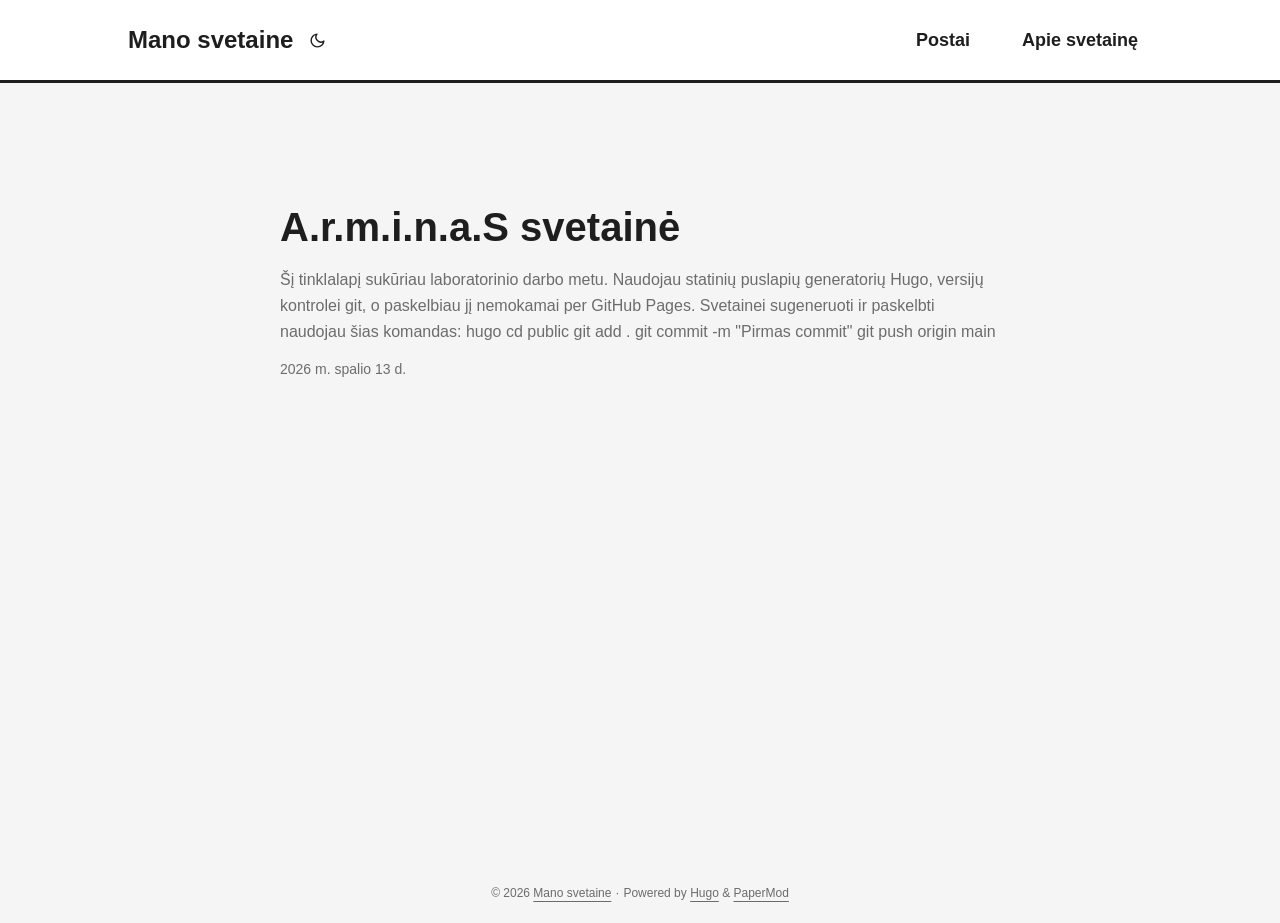
<file: index.html>
<!DOCTYPE html>
<html lang="en" dir="auto" data-theme="auto">

<head>
	<meta name="generator" content="Hugo 0.167.0"><meta charset="utf-8">
<meta http-equiv="X-UA-Compatible" content="IE=edge">
<meta name="viewport" content="width=device-width, initial-scale=1, shrink-to-fit=no">
<meta name="robots" content="index, follow">
<title>Mano svetaine</title>

<meta name="description" content="">
<meta name="author" content="">
<link rel="canonical" href="https://A-r-m-i-n-a-S.github.io/">
<link crossorigin="anonymous" href="/assets/css/stylesheet.css" rel="preload stylesheet" as="style">
<link rel="icon" href="https://A-r-m-i-n-a-S.github.io/favicon.ico">
<link rel="icon" type="image/png" sizes="16x16" href="https://A-r-m-i-n-a-S.github.io/favicon-16x16.png">
<link rel="icon" type="image/png" sizes="32x32" href="https://A-r-m-i-n-a-S.github.io/favicon-32x32.png">
<link rel="apple-touch-icon" href="https://A-r-m-i-n-a-S.github.io/apple-touch-icon.png">
<link rel="mask-icon" href="https://A-r-m-i-n-a-S.github.io/safari-pinned-tab.svg">
<meta name="theme-color" content="#2e2e33">
<meta name="msapplication-TileColor" content="#2e2e33">
<link rel="alternate" type="application/rss+xml" href="https://A-r-m-i-n-a-S.github.io/index.xml" title="rss">
<link rel="alternate" hreflang="en" href="https://A-r-m-i-n-a-S.github.io/">
<noscript>
    <style>
        #theme-toggle,
        .top-link {
            display: none;
        }

    </style>
    <style>
        @media (prefers-color-scheme: dark) {
            :root {
                --theme: rgb(29, 30, 32);
                --entry: rgb(46, 46, 51);
                --primary: rgb(218, 218, 219);
                --secondary: rgb(155, 156, 157);
                --tertiary: rgb(65, 66, 68);
                --content: rgb(196, 196, 197);
                --code-block-bg: rgb(46, 46, 51);
                --code-bg: rgb(55, 56, 62);
                --border: rgb(51, 51, 51);
                color-scheme: dark;
            }

            .list {
                background: var(--theme);
            }

            .toc {
                background: var(--entry);
            }
        }

    </style>
</noscript>
<script>
    if (localStorage.getItem("pref-theme") === "dark") {
        document.querySelector("html").dataset.theme = 'dark';
    } else if (localStorage.getItem("pref-theme") === "light") {
       document.querySelector("html").dataset.theme = 'light';
    } else if (window.matchMedia('(prefers-color-scheme: dark)').matches) {
        document.querySelector("html").dataset.theme = 'dark';
    } else {
        document.querySelector("html").dataset.theme = 'light';
    }

</script><meta property="og:url" content="https://A-r-m-i-n-a-S.github.io/">
  <meta property="og:site_name" content="Mano svetaine">
  <meta property="og:title" content="Mano svetaine">
  <meta property="og:locale" content="lt">
  <meta property="og:type" content="website">

  <meta name="twitter:card" content="summary">
  <meta name="twitter:title" content="Mano svetaine">

<script type="application/ld+json">
{
  "@context": "https://schema.org",
  "@type": "Organization",
  "name": "Mano svetaine",
  "url": "https://A-r-m-i-n-a-S.github.io/",
  "description": "",
  "logo": "https://A-r-m-i-n-a-S.github.io/favicon.ico",
  "sameAs": [
      
  ]
}
</script>
</head>
<body class="list" id="top">
    <header class="header">
    <nav class="header-nav">
        <div class="logo">
            <a href="https://A-r-m-i-n-a-S.github.io/" accesskey="h" title="Mano svetaine (Alt + H)">Mano svetaine</a>
            <div class="logo-switches">
                <button id="theme-toggle" class="theme-toggle" accesskey="t" title="(Alt + T)" aria-label="Toggle theme">
                    <svg class="moon" xmlns="http://www.w3.org/2000/svg" width="17" height="17" viewBox="0 0 24 24"
                        fill="none" stroke="currentColor" stroke-width="2" stroke-linecap="round"
                        stroke-linejoin="round">
                        <path d="M21 12.79A9 9 0 1 1 11.21 3 7 7 0 0 0 21 12.79z"></path>
                    </svg>
                    <svg class="sun" xmlns="http://www.w3.org/2000/svg" width="17" height="17" viewBox="0 0 24 24"
                        fill="none" stroke="currentColor" stroke-width="2" stroke-linecap="round"
                        stroke-linejoin="round">
                        <circle cx="12" cy="12" r="5"></circle>
                        <line x1="12" y1="1" x2="12" y2="3"></line>
                        <line x1="12" y1="21" x2="12" y2="23"></line>
                        <line x1="4.22" y1="4.22" x2="5.64" y2="5.64"></line>
                        <line x1="18.36" y1="18.36" x2="19.78" y2="19.78"></line>
                        <line x1="1" y1="12" x2="3" y2="12"></line>
                        <line x1="21" y1="12" x2="23" y2="12"></line>
                        <line x1="4.22" y1="19.78" x2="5.64" y2="18.36"></line>
                        <line x1="18.36" y1="5.64" x2="19.78" y2="4.22"></line>
                    </svg>
                </button>
            </div>
        </div>
        <ul id="menu" class="menu">
            <li>
                <a href="https://A-r-m-i-n-a-S.github.io/posts/" title="Postai">
                    <span>Postai</span>
                </a>
            </li>
            <li>
                <a href="https://A-r-m-i-n-a-S.github.io/about/" title="Apie svetainę">
                    <span>Apie svetainę</span>
                </a>
            </li>
        </ul>
    </nav>
</header>
<main class="main"> 

<article class="first-entry"> 
  <header class="entry-header">
    <h2 class="entry-hint-parent">A.r.m.i.n.a.S svetainė
    </h2>
  </header>
  <div class="entry-content">
    <p>Šį tinklalapį sukūriau laboratorinio darbo metu. Naudojau statinių puslapių generatorių Hugo, versijų kontrolei git, o paskelbiau jį nemokamai per GitHub Pages.
Svetainei sugeneruoti ir paskelbti naudojau šias komandas:
hugo cd public git add . git commit -m &#34;Pirmas commit&#34; git push origin main </p>
  </div>
  <footer class="entry-footer">

<span title='2026-10-13 12:55:57 +0300 EEST'>2026 m. spalio 13 d.</span></footer>
  <a class="entry-link" aria-label="post link to A.r.m.i.n.a.S svetainė" href="https://A-r-m-i-n-a-S.github.io/posts/pirmas-postas/"></a>
</article>
    </main>
    
<footer class="footer">
        <span>&copy; 2026 <a href="https://A-r-m-i-n-a-S.github.io/">Mano svetaine</a></span> · 

    
    
    <span>
        Powered by
        <a href="https://gohugo.io/?utm_source=papermod" rel="noopener" target="_blank">Hugo</a> &
        <a href="https://github.com/adityatelange/hugo-PaperMod/" rel="noopener" target="_blank">PaperMod</a>
    </span>
</footer>
<a href="#top" id="top-link" class="top-link hidden" aria-label="go to top" title="Go to Top (Alt + G)" accesskey="g">
    <svg xmlns="http://www.w3.org/2000/svg" viewBox="0 0 24 24" fill="none" stroke="currentColor" stroke-width="2"
        stroke-linecap="round" stroke-linejoin="round" class="feather feather-chevrons-up">
        <polyline points="17 11 12 6 7 11"></polyline>
        <polyline points="17 18 12 13 7 18"></polyline>
    </svg>
</a>

<script>
    let menu = document.getElementById('menu');
    if (menu) {
        
        const scrollPosition = localStorage.getItem("menu-scroll-position");
        if (scrollPosition) {
            menu.scrollLeft = parseInt(scrollPosition, 10);
        }
        
        menu.onscroll = function () {
            localStorage.setItem("menu-scroll-position", menu.scrollLeft);
        }
    }

    document.querySelectorAll('a[href^="#"]').forEach(anchor => {
        anchor.addEventListener("click", function (e) {
            e.preventDefault();
            var id = this.getAttribute("href").substr(1);
            if (!window.matchMedia('(prefers-reduced-motion: reduce)').matches) {
                document.querySelector(`[id='${decodeURIComponent(id)}']`).scrollIntoView({
                    behavior: "smooth"
                });
            } else {
                document.querySelector(`[id='${decodeURIComponent(id)}']`).scrollIntoView();
            }
            if (id === "top") {
                history.replaceState(null, null, " ");
            } else {
                history.pushState(null, null, `#${id}`);
            }
        });
    });

</script>
<script>
    var toplink = document.getElementById("top-link");
    window.onscroll = function () {
        const scrollThreshold = window.innerHeight;
        if (document.body.scrollTop > scrollThreshold || document.documentElement.scrollTop > scrollThreshold) {
            toplink.classList.remove("hidden");
        } else {
            toplink.classList.add("hidden");
        }
    };

</script>
<script>
    document.getElementById("theme-toggle").addEventListener("click", () => {
        const html = document.querySelector("html");
        if (html.dataset.theme === "dark") {
            html.dataset.theme = 'light';
            localStorage.setItem("pref-theme", 'light');
        } else {
            html.dataset.theme = 'dark';
            localStorage.setItem("pref-theme", 'dark');
        }
    })

</script>
</body>

</html>
</file>
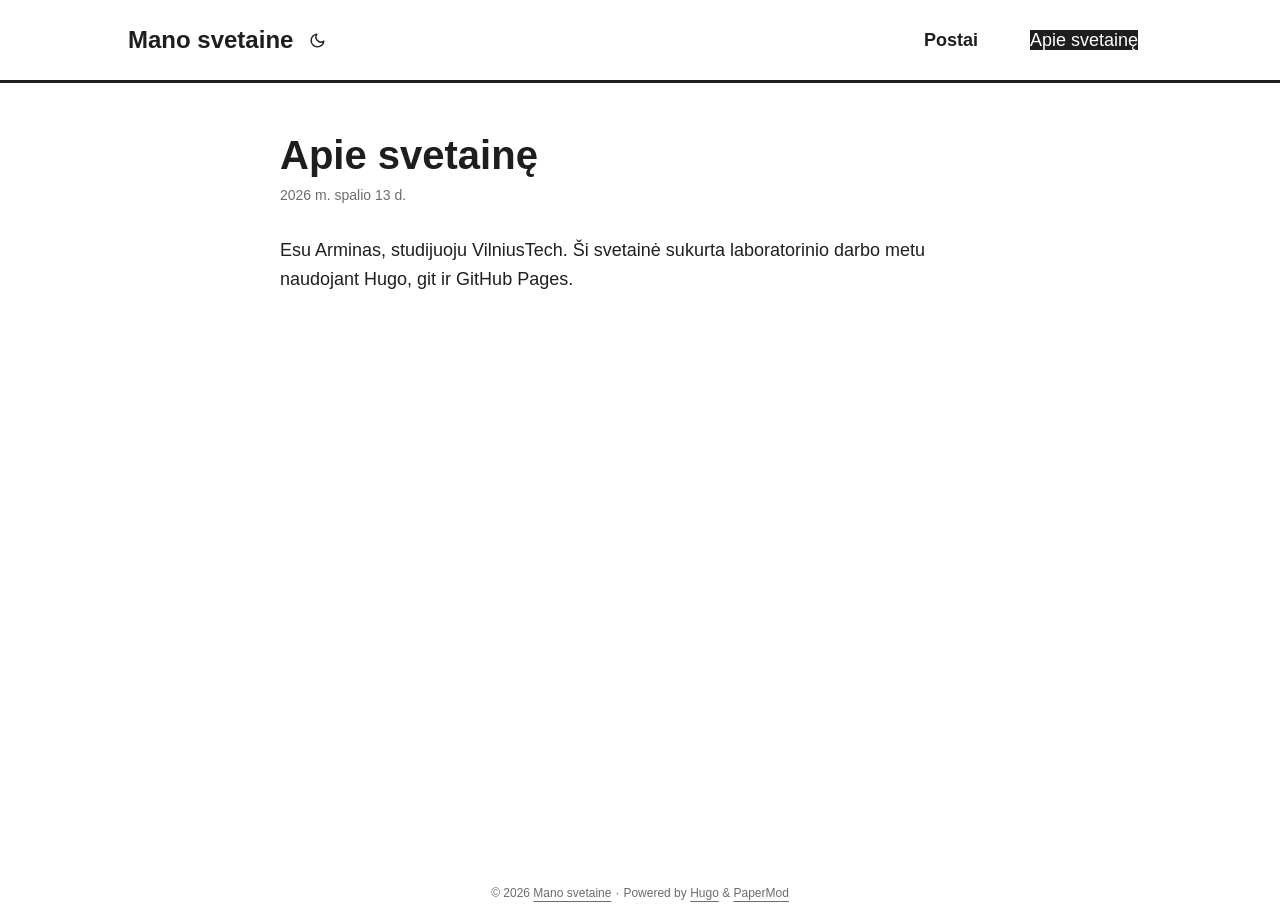
<file: about/index.html>
<!DOCTYPE html>
<html lang="en" dir="auto" data-theme="auto">

<head><meta charset="utf-8">
<meta http-equiv="X-UA-Compatible" content="IE=edge">
<meta name="viewport" content="width=device-width, initial-scale=1, shrink-to-fit=no">
<meta name="robots" content="index, follow">
<title>Apie svetainę | Mano svetaine</title>
<meta name="keywords" content="">
<meta name="description" content="Esu Arminas, studijuoju VilniusTech. Ši svetainė sukurta laboratorinio darbo metu naudojant Hugo, git ir GitHub Pages.">
<meta name="author" content="">
<link rel="canonical" href="https://A-r-m-i-n-a-S.github.io/about/">
<link crossorigin="anonymous" href="/assets/css/stylesheet.css" rel="preload stylesheet" as="style">
<link rel="icon" href="https://A-r-m-i-n-a-S.github.io/favicon.ico">
<link rel="icon" type="image/png" sizes="16x16" href="https://A-r-m-i-n-a-S.github.io/favicon-16x16.png">
<link rel="icon" type="image/png" sizes="32x32" href="https://A-r-m-i-n-a-S.github.io/favicon-32x32.png">
<link rel="apple-touch-icon" href="https://A-r-m-i-n-a-S.github.io/apple-touch-icon.png">
<link rel="mask-icon" href="https://A-r-m-i-n-a-S.github.io/safari-pinned-tab.svg">
<meta name="theme-color" content="#2e2e33">
<meta name="msapplication-TileColor" content="#2e2e33">
<link rel="alternate" hreflang="en" href="https://A-r-m-i-n-a-S.github.io/about/">
<noscript>
    <style>
        #theme-toggle,
        .top-link {
            display: none;
        }

    </style>
    <style>
        @media (prefers-color-scheme: dark) {
            :root {
                --theme: rgb(29, 30, 32);
                --entry: rgb(46, 46, 51);
                --primary: rgb(218, 218, 219);
                --secondary: rgb(155, 156, 157);
                --tertiary: rgb(65, 66, 68);
                --content: rgb(196, 196, 197);
                --code-block-bg: rgb(46, 46, 51);
                --code-bg: rgb(55, 56, 62);
                --border: rgb(51, 51, 51);
                color-scheme: dark;
            }

            .list {
                background: var(--theme);
            }

            .toc {
                background: var(--entry);
            }
        }

    </style>
</noscript>
<script>
    if (localStorage.getItem("pref-theme") === "dark") {
        document.querySelector("html").dataset.theme = 'dark';
    } else if (localStorage.getItem("pref-theme") === "light") {
       document.querySelector("html").dataset.theme = 'light';
    } else if (window.matchMedia('(prefers-color-scheme: dark)').matches) {
        document.querySelector("html").dataset.theme = 'dark';
    } else {
        document.querySelector("html").dataset.theme = 'light';
    }

</script><meta property="og:url" content="https://A-r-m-i-n-a-S.github.io/about/">
  <meta property="og:site_name" content="Mano svetaine">
  <meta property="og:title" content="Apie svetainę">
  <meta property="og:description" content="Esu Arminas, studijuoju VilniusTech. Ši svetainė sukurta laboratorinio darbo metu naudojant Hugo, git ir GitHub Pages.">
  <meta property="og:locale" content="lt">
  <meta property="og:type" content="article">
    <meta property="article:published_time" content="2026-10-13T13:50:00+03:00">
    <meta property="article:modified_time" content="2026-10-13T13:50:00+03:00">

  <meta name="twitter:card" content="summary">
  <meta name="twitter:title" content="Apie svetainę">
  <meta name="twitter:description" content="Esu Arminas, studijuoju VilniusTech. Ši svetainė sukurta laboratorinio darbo metu naudojant Hugo, git ir GitHub Pages.">


<script type="application/ld+json">
{
  "@context": "https://schema.org",
  "@type": "BreadcrumbList",
  "itemListElement": [
    {
      "@type": "ListItem",
      "position":  1 ,
      "name": "Apie svetainę",
      "item": "https://A-r-m-i-n-a-S.github.io/about/"
    }
  ]
}
</script>
<script type="application/ld+json">
{
  "@context": "https://schema.org",
  "@type": "BlogPosting",
  "headline": "Apie svetainę",
  "name": "Apie svetainę",
  "description": "Esu Arminas, studijuoju VilniusTech. Ši svetainė sukurta laboratorinio darbo metu naudojant Hugo, git ir GitHub Pages.\n",
  "keywords": [
    
  ],
  "articleBody": "Esu Arminas, studijuoju VilniusTech. Ši svetainė sukurta laboratorinio darbo metu naudojant Hugo, git ir GitHub Pages.\n",
  "wordCount" : "16",
  "inLanguage": "en",
  "datePublished": "2026-10-13T13:50:00+03:00",
  "dateModified": "2026-10-13T13:50:00+03:00",
  "mainEntityOfPage": {
    "@type": "WebPage",
    "@id": "https://A-r-m-i-n-a-S.github.io/about/"
  },
  "publisher": {
    "@type": "Organization",
    "name": "Mano svetaine",
    "logo": {
      "@type": "ImageObject",
      "url": "https://A-r-m-i-n-a-S.github.io/favicon.ico"
    }
  }
}
</script>
</head>
<body id="top">
    <header class="header">
    <nav class="header-nav">
        <div class="logo">
            <a href="https://A-r-m-i-n-a-S.github.io/" accesskey="h" title="Mano svetaine (Alt + H)">Mano svetaine</a>
            <div class="logo-switches">
                <button id="theme-toggle" class="theme-toggle" accesskey="t" title="(Alt + T)" aria-label="Toggle theme">
                    <svg class="moon" xmlns="http://www.w3.org/2000/svg" width="17" height="17" viewBox="0 0 24 24"
                        fill="none" stroke="currentColor" stroke-width="2" stroke-linecap="round"
                        stroke-linejoin="round">
                        <path d="M21 12.79A9 9 0 1 1 11.21 3 7 7 0 0 0 21 12.79z"></path>
                    </svg>
                    <svg class="sun" xmlns="http://www.w3.org/2000/svg" width="17" height="17" viewBox="0 0 24 24"
                        fill="none" stroke="currentColor" stroke-width="2" stroke-linecap="round"
                        stroke-linejoin="round">
                        <circle cx="12" cy="12" r="5"></circle>
                        <line x1="12" y1="1" x2="12" y2="3"></line>
                        <line x1="12" y1="21" x2="12" y2="23"></line>
                        <line x1="4.22" y1="4.22" x2="5.64" y2="5.64"></line>
                        <line x1="18.36" y1="18.36" x2="19.78" y2="19.78"></line>
                        <line x1="1" y1="12" x2="3" y2="12"></line>
                        <line x1="21" y1="12" x2="23" y2="12"></line>
                        <line x1="4.22" y1="19.78" x2="5.64" y2="18.36"></line>
                        <line x1="18.36" y1="5.64" x2="19.78" y2="4.22"></line>
                    </svg>
                </button>
            </div>
        </div>
        <ul id="menu" class="menu">
            <li>
                <a href="https://A-r-m-i-n-a-S.github.io/posts/" title="Postai">
                    <span>Postai</span>
                </a>
            </li>
            <li>
                <a href="https://A-r-m-i-n-a-S.github.io/about/" title="Apie svetainę">
                    <span class="active">Apie svetainę</span>
                </a>
            </li>
        </ul>
    </nav>
</header>
<main class="main">

<article class="post-single">
  <header class="post-header">
    
    <h1 class="post-title entry-hint-parent">
      Apie svetainę
    </h1>
    <div class="post-meta">

<span title='2026-10-13 13:50:00 +0300 EEST'>2026 m. spalio 13 d.</span>

</div>
  </header> 
  <div class="post-content md-content"><p>Esu Arminas, studijuoju VilniusTech. Ši svetainė sukurta laboratorinio darbo metu naudojant Hugo, git ir GitHub Pages.</p>


  </div>

  <footer class="post-footer">
    <ul class="post-tags">
    </ul>
  </footer>
</article>
    </main>
    
<footer class="footer">
        <span>&copy; 2026 <a href="https://A-r-m-i-n-a-S.github.io/">Mano svetaine</a></span> · 

    
    
    <span>
        Powered by
        <a href="https://gohugo.io/?utm_source=papermod" rel="noopener" target="_blank">Hugo</a> &
        <a href="https://github.com/adityatelange/hugo-PaperMod/" rel="noopener" target="_blank">PaperMod</a>
    </span>
</footer>
<a href="#top" id="top-link" class="top-link hidden" aria-label="go to top" title="Go to Top (Alt + G)" accesskey="g">
    <svg xmlns="http://www.w3.org/2000/svg" viewBox="0 0 24 24" fill="none" stroke="currentColor" stroke-width="2"
        stroke-linecap="round" stroke-linejoin="round" class="feather feather-chevrons-up">
        <polyline points="17 11 12 6 7 11"></polyline>
        <polyline points="17 18 12 13 7 18"></polyline>
    </svg>
</a>

<script>
    let menu = document.getElementById('menu');
    if (menu) {
        
        const scrollPosition = localStorage.getItem("menu-scroll-position");
        if (scrollPosition) {
            menu.scrollLeft = parseInt(scrollPosition, 10);
        }
        
        menu.onscroll = function () {
            localStorage.setItem("menu-scroll-position", menu.scrollLeft);
        }
    }

    document.querySelectorAll('a[href^="#"]').forEach(anchor => {
        anchor.addEventListener("click", function (e) {
            e.preventDefault();
            var id = this.getAttribute("href").substr(1);
            if (!window.matchMedia('(prefers-reduced-motion: reduce)').matches) {
                document.querySelector(`[id='${decodeURIComponent(id)}']`).scrollIntoView({
                    behavior: "smooth"
                });
            } else {
                document.querySelector(`[id='${decodeURIComponent(id)}']`).scrollIntoView();
            }
            if (id === "top") {
                history.replaceState(null, null, " ");
            } else {
                history.pushState(null, null, `#${id}`);
            }
        });
    });

</script>
<script>
    var toplink = document.getElementById("top-link");
    window.onscroll = function () {
        const scrollThreshold = window.innerHeight;
        if (document.body.scrollTop > scrollThreshold || document.documentElement.scrollTop > scrollThreshold) {
            toplink.classList.remove("hidden");
        } else {
            toplink.classList.add("hidden");
        }
    };

</script>
<script>
    document.getElementById("theme-toggle").addEventListener("click", () => {
        const html = document.querySelector("html");
        if (html.dataset.theme === "dark") {
            html.dataset.theme = 'light';
            localStorage.setItem("pref-theme", 'light');
        } else {
            html.dataset.theme = 'dark';
            localStorage.setItem("pref-theme", 'dark');
        }
    })

</script>
</body>

</html>
</file>
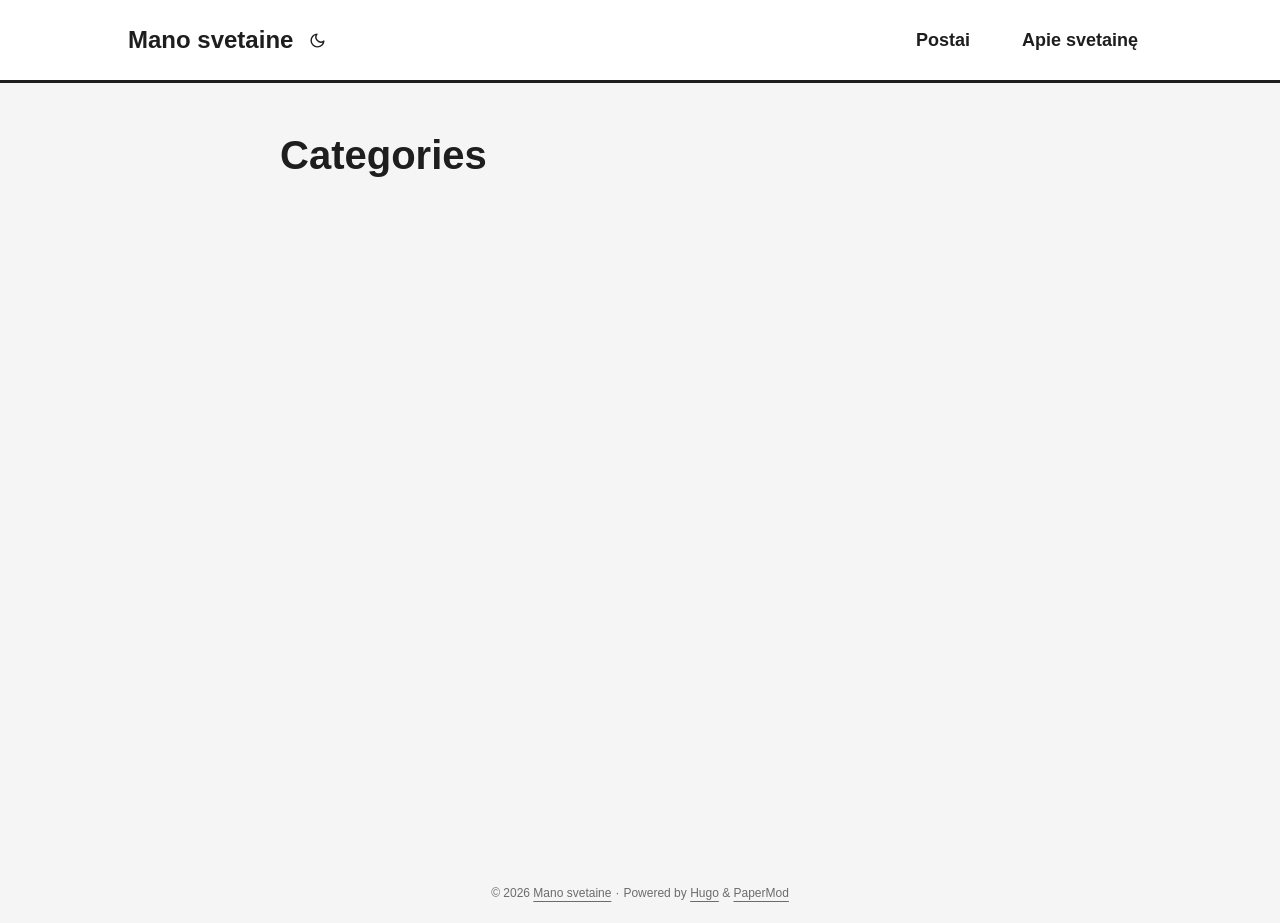
<file: categories/index.html>
<!DOCTYPE html>
<html lang="en" dir="auto" data-theme="auto">

<head><meta charset="utf-8">
<meta http-equiv="X-UA-Compatible" content="IE=edge">
<meta name="viewport" content="width=device-width, initial-scale=1, shrink-to-fit=no">
<meta name="robots" content="index, follow">
<title>Categories | Mano svetaine</title>
<meta name="keywords" content="">
<meta name="description" content="">
<meta name="author" content="">
<link rel="canonical" href="https://A-r-m-i-n-a-S.github.io/categories/">
<link crossorigin="anonymous" href="/assets/css/stylesheet.css" rel="preload stylesheet" as="style">
<link rel="icon" href="https://A-r-m-i-n-a-S.github.io/favicon.ico">
<link rel="icon" type="image/png" sizes="16x16" href="https://A-r-m-i-n-a-S.github.io/favicon-16x16.png">
<link rel="icon" type="image/png" sizes="32x32" href="https://A-r-m-i-n-a-S.github.io/favicon-32x32.png">
<link rel="apple-touch-icon" href="https://A-r-m-i-n-a-S.github.io/apple-touch-icon.png">
<link rel="mask-icon" href="https://A-r-m-i-n-a-S.github.io/safari-pinned-tab.svg">
<meta name="theme-color" content="#2e2e33">
<meta name="msapplication-TileColor" content="#2e2e33">
<link rel="alternate" type="application/rss+xml" href="https://A-r-m-i-n-a-S.github.io/categories/index.xml" title="rss">
<link rel="alternate" hreflang="en" href="https://A-r-m-i-n-a-S.github.io/categories/">
<noscript>
    <style>
        #theme-toggle,
        .top-link {
            display: none;
        }

    </style>
    <style>
        @media (prefers-color-scheme: dark) {
            :root {
                --theme: rgb(29, 30, 32);
                --entry: rgb(46, 46, 51);
                --primary: rgb(218, 218, 219);
                --secondary: rgb(155, 156, 157);
                --tertiary: rgb(65, 66, 68);
                --content: rgb(196, 196, 197);
                --code-block-bg: rgb(46, 46, 51);
                --code-bg: rgb(55, 56, 62);
                --border: rgb(51, 51, 51);
                color-scheme: dark;
            }

            .list {
                background: var(--theme);
            }

            .toc {
                background: var(--entry);
            }
        }

    </style>
</noscript>
<script>
    if (localStorage.getItem("pref-theme") === "dark") {
        document.querySelector("html").dataset.theme = 'dark';
    } else if (localStorage.getItem("pref-theme") === "light") {
       document.querySelector("html").dataset.theme = 'light';
    } else if (window.matchMedia('(prefers-color-scheme: dark)').matches) {
        document.querySelector("html").dataset.theme = 'dark';
    } else {
        document.querySelector("html").dataset.theme = 'light';
    }

</script><meta property="og:url" content="https://A-r-m-i-n-a-S.github.io/categories/">
  <meta property="og:site_name" content="Mano svetaine">
  <meta property="og:title" content="Categories">
  <meta property="og:locale" content="lt">
  <meta property="og:type" content="website">

  <meta name="twitter:card" content="summary">
  <meta name="twitter:title" content="Categories">

</head>
<body class="list" id="top">
    <header class="header">
    <nav class="header-nav">
        <div class="logo">
            <a href="https://A-r-m-i-n-a-S.github.io/" accesskey="h" title="Mano svetaine (Alt + H)">Mano svetaine</a>
            <div class="logo-switches">
                <button id="theme-toggle" class="theme-toggle" accesskey="t" title="(Alt + T)" aria-label="Toggle theme">
                    <svg class="moon" xmlns="http://www.w3.org/2000/svg" width="17" height="17" viewBox="0 0 24 24"
                        fill="none" stroke="currentColor" stroke-width="2" stroke-linecap="round"
                        stroke-linejoin="round">
                        <path d="M21 12.79A9 9 0 1 1 11.21 3 7 7 0 0 0 21 12.79z"></path>
                    </svg>
                    <svg class="sun" xmlns="http://www.w3.org/2000/svg" width="17" height="17" viewBox="0 0 24 24"
                        fill="none" stroke="currentColor" stroke-width="2" stroke-linecap="round"
                        stroke-linejoin="round">
                        <circle cx="12" cy="12" r="5"></circle>
                        <line x1="12" y1="1" x2="12" y2="3"></line>
                        <line x1="12" y1="21" x2="12" y2="23"></line>
                        <line x1="4.22" y1="4.22" x2="5.64" y2="5.64"></line>
                        <line x1="18.36" y1="18.36" x2="19.78" y2="19.78"></line>
                        <line x1="1" y1="12" x2="3" y2="12"></line>
                        <line x1="21" y1="12" x2="23" y2="12"></line>
                        <line x1="4.22" y1="19.78" x2="5.64" y2="18.36"></line>
                        <line x1="18.36" y1="5.64" x2="19.78" y2="4.22"></line>
                    </svg>
                </button>
            </div>
        </div>
        <ul id="menu" class="menu">
            <li>
                <a href="https://A-r-m-i-n-a-S.github.io/posts/" title="Postai">
                    <span>Postai</span>
                </a>
            </li>
            <li>
                <a href="https://A-r-m-i-n-a-S.github.io/about/" title="Apie svetainę">
                    <span>Apie svetainę</span>
                </a>
            </li>
        </ul>
    </nav>
</header>
<main class="main">
<header class="page-header">
    <h1>Categories</h1>
</header>

<ul class="terms-tags">
</ul>
    </main>
    
<footer class="footer">
        <span>&copy; 2026 <a href="https://A-r-m-i-n-a-S.github.io/">Mano svetaine</a></span> · 

    
    
    <span>
        Powered by
        <a href="https://gohugo.io/?utm_source=papermod" rel="noopener" target="_blank">Hugo</a> &
        <a href="https://github.com/adityatelange/hugo-PaperMod/" rel="noopener" target="_blank">PaperMod</a>
    </span>
</footer>
<a href="#top" id="top-link" class="top-link hidden" aria-label="go to top" title="Go to Top (Alt + G)" accesskey="g">
    <svg xmlns="http://www.w3.org/2000/svg" viewBox="0 0 24 24" fill="none" stroke="currentColor" stroke-width="2"
        stroke-linecap="round" stroke-linejoin="round" class="feather feather-chevrons-up">
        <polyline points="17 11 12 6 7 11"></polyline>
        <polyline points="17 18 12 13 7 18"></polyline>
    </svg>
</a>

<script>
    let menu = document.getElementById('menu');
    if (menu) {
        
        const scrollPosition = localStorage.getItem("menu-scroll-position");
        if (scrollPosition) {
            menu.scrollLeft = parseInt(scrollPosition, 10);
        }
        
        menu.onscroll = function () {
            localStorage.setItem("menu-scroll-position", menu.scrollLeft);
        }
    }

    document.querySelectorAll('a[href^="#"]').forEach(anchor => {
        anchor.addEventListener("click", function (e) {
            e.preventDefault();
            var id = this.getAttribute("href").substr(1);
            if (!window.matchMedia('(prefers-reduced-motion: reduce)').matches) {
                document.querySelector(`[id='${decodeURIComponent(id)}']`).scrollIntoView({
                    behavior: "smooth"
                });
            } else {
                document.querySelector(`[id='${decodeURIComponent(id)}']`).scrollIntoView();
            }
            if (id === "top") {
                history.replaceState(null, null, " ");
            } else {
                history.pushState(null, null, `#${id}`);
            }
        });
    });

</script>
<script>
    var toplink = document.getElementById("top-link");
    window.onscroll = function () {
        const scrollThreshold = window.innerHeight;
        if (document.body.scrollTop > scrollThreshold || document.documentElement.scrollTop > scrollThreshold) {
            toplink.classList.remove("hidden");
        } else {
            toplink.classList.add("hidden");
        }
    };

</script>
<script>
    document.getElementById("theme-toggle").addEventListener("click", () => {
        const html = document.querySelector("html");
        if (html.dataset.theme === "dark") {
            html.dataset.theme = 'light';
            localStorage.setItem("pref-theme", 'light');
        } else {
            html.dataset.theme = 'dark';
            localStorage.setItem("pref-theme", 'dark');
        }
    })

</script>
</body>

</html>
</file>
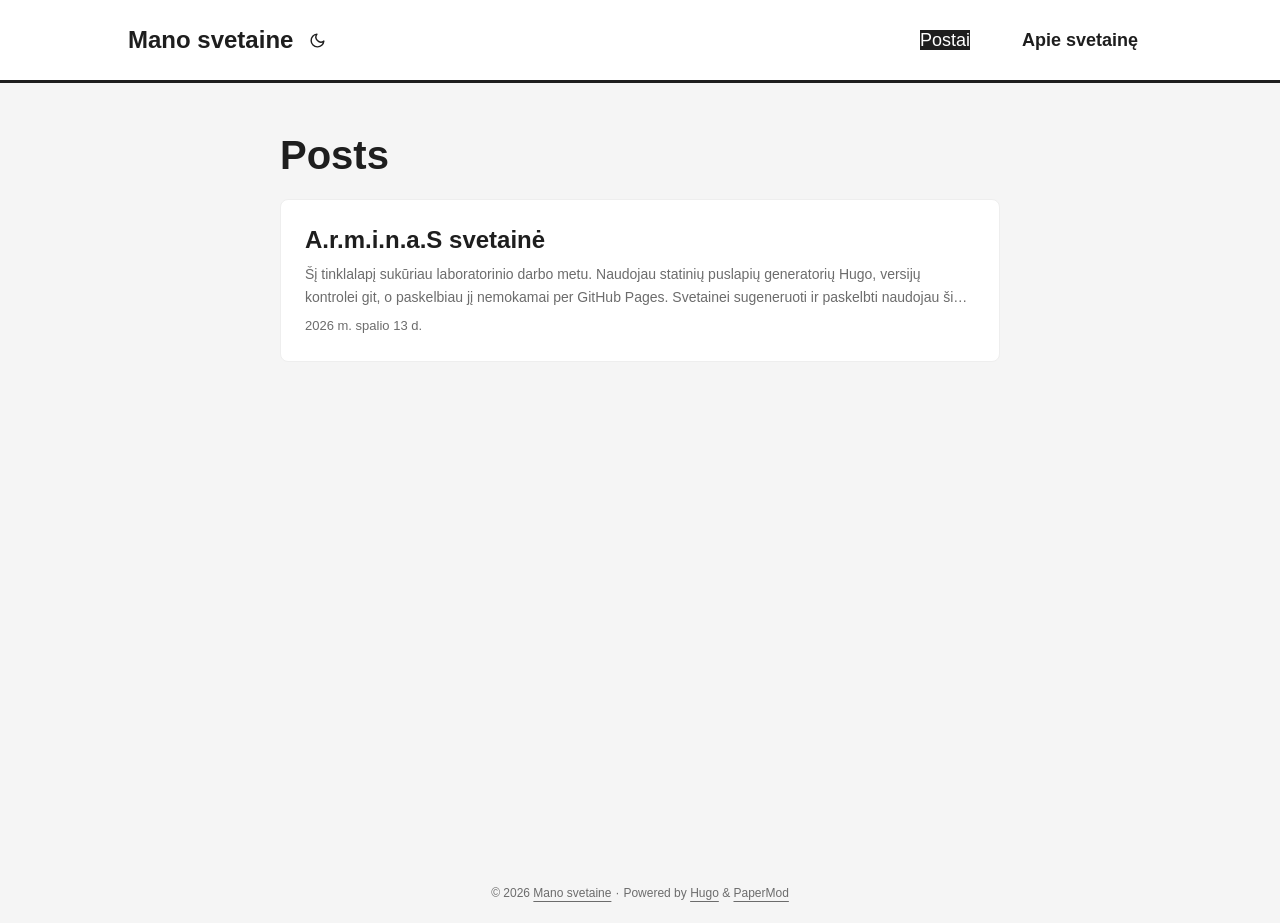
<file: posts/index.html>
<!DOCTYPE html>
<html lang="en" dir="auto" data-theme="auto">

<head><meta charset="utf-8">
<meta http-equiv="X-UA-Compatible" content="IE=edge">
<meta name="viewport" content="width=device-width, initial-scale=1, shrink-to-fit=no">
<meta name="robots" content="index, follow">
<title>Posts | Mano svetaine</title>
<meta name="keywords" content="">
<meta name="description" content="Posts - Mano svetaine">
<meta name="author" content="">
<link rel="canonical" href="https://A-r-m-i-n-a-S.github.io/posts/">
<link crossorigin="anonymous" href="/assets/css/stylesheet.css" rel="preload stylesheet" as="style">
<link rel="icon" href="https://A-r-m-i-n-a-S.github.io/favicon.ico">
<link rel="icon" type="image/png" sizes="16x16" href="https://A-r-m-i-n-a-S.github.io/favicon-16x16.png">
<link rel="icon" type="image/png" sizes="32x32" href="https://A-r-m-i-n-a-S.github.io/favicon-32x32.png">
<link rel="apple-touch-icon" href="https://A-r-m-i-n-a-S.github.io/apple-touch-icon.png">
<link rel="mask-icon" href="https://A-r-m-i-n-a-S.github.io/safari-pinned-tab.svg">
<meta name="theme-color" content="#2e2e33">
<meta name="msapplication-TileColor" content="#2e2e33">
<link rel="alternate" type="application/rss+xml" href="https://A-r-m-i-n-a-S.github.io/posts/index.xml" title="rss">
<link rel="alternate" hreflang="en" href="https://A-r-m-i-n-a-S.github.io/posts/">
<noscript>
    <style>
        #theme-toggle,
        .top-link {
            display: none;
        }

    </style>
    <style>
        @media (prefers-color-scheme: dark) {
            :root {
                --theme: rgb(29, 30, 32);
                --entry: rgb(46, 46, 51);
                --primary: rgb(218, 218, 219);
                --secondary: rgb(155, 156, 157);
                --tertiary: rgb(65, 66, 68);
                --content: rgb(196, 196, 197);
                --code-block-bg: rgb(46, 46, 51);
                --code-bg: rgb(55, 56, 62);
                --border: rgb(51, 51, 51);
                color-scheme: dark;
            }

            .list {
                background: var(--theme);
            }

            .toc {
                background: var(--entry);
            }
        }

    </style>
</noscript>
<script>
    if (localStorage.getItem("pref-theme") === "dark") {
        document.querySelector("html").dataset.theme = 'dark';
    } else if (localStorage.getItem("pref-theme") === "light") {
       document.querySelector("html").dataset.theme = 'light';
    } else if (window.matchMedia('(prefers-color-scheme: dark)').matches) {
        document.querySelector("html").dataset.theme = 'dark';
    } else {
        document.querySelector("html").dataset.theme = 'light';
    }

</script><meta property="og:url" content="https://A-r-m-i-n-a-S.github.io/posts/">
  <meta property="og:site_name" content="Mano svetaine">
  <meta property="og:title" content="Posts">
  <meta property="og:locale" content="lt">
  <meta property="og:type" content="website">

  <meta name="twitter:card" content="summary">
  <meta name="twitter:title" content="Posts">


<script type="application/ld+json">
{
  "@context": "https://schema.org",
  "@type": "BreadcrumbList",
  "itemListElement": [
    {
      "@type": "ListItem",
      "position":  1 ,
      "name": "Posts",
      "item": "https://A-r-m-i-n-a-S.github.io/posts/"
    }
  ]
}
</script>
</head>
<body class="list" id="top">
    <header class="header">
    <nav class="header-nav">
        <div class="logo">
            <a href="https://A-r-m-i-n-a-S.github.io/" accesskey="h" title="Mano svetaine (Alt + H)">Mano svetaine</a>
            <div class="logo-switches">
                <button id="theme-toggle" class="theme-toggle" accesskey="t" title="(Alt + T)" aria-label="Toggle theme">
                    <svg class="moon" xmlns="http://www.w3.org/2000/svg" width="17" height="17" viewBox="0 0 24 24"
                        fill="none" stroke="currentColor" stroke-width="2" stroke-linecap="round"
                        stroke-linejoin="round">
                        <path d="M21 12.79A9 9 0 1 1 11.21 3 7 7 0 0 0 21 12.79z"></path>
                    </svg>
                    <svg class="sun" xmlns="http://www.w3.org/2000/svg" width="17" height="17" viewBox="0 0 24 24"
                        fill="none" stroke="currentColor" stroke-width="2" stroke-linecap="round"
                        stroke-linejoin="round">
                        <circle cx="12" cy="12" r="5"></circle>
                        <line x1="12" y1="1" x2="12" y2="3"></line>
                        <line x1="12" y1="21" x2="12" y2="23"></line>
                        <line x1="4.22" y1="4.22" x2="5.64" y2="5.64"></line>
                        <line x1="18.36" y1="18.36" x2="19.78" y2="19.78"></line>
                        <line x1="1" y1="12" x2="3" y2="12"></line>
                        <line x1="21" y1="12" x2="23" y2="12"></line>
                        <line x1="4.22" y1="19.78" x2="5.64" y2="18.36"></line>
                        <line x1="18.36" y1="5.64" x2="19.78" y2="4.22"></line>
                    </svg>
                </button>
            </div>
        </div>
        <ul id="menu" class="menu">
            <li>
                <a href="https://A-r-m-i-n-a-S.github.io/posts/" title="Postai">
                    <span class="active">Postai</span>
                </a>
            </li>
            <li>
                <a href="https://A-r-m-i-n-a-S.github.io/about/" title="Apie svetainę">
                    <span>Apie svetainę</span>
                </a>
            </li>
        </ul>
    </nav>
</header>
<main class="main"> 
<header class="page-header">
  <h1>
    Posts
  </h1>
</header>

<article class="post-entry"> 
  <header class="entry-header">
    <h2 class="entry-hint-parent">A.r.m.i.n.a.S svetainė
    </h2>
  </header>
  <div class="entry-content">
    <p>Šį tinklalapį sukūriau laboratorinio darbo metu. Naudojau statinių puslapių generatorių Hugo, versijų kontrolei git, o paskelbiau jį nemokamai per GitHub Pages.
Svetainei sugeneruoti ir paskelbti naudojau šias komandas:
hugo cd public git add . git commit -m &#34;Pirmas commit&#34; git push origin main </p>
  </div>
  <footer class="entry-footer">

<span title='2026-10-13 12:55:57 +0300 EEST'>2026 m. spalio 13 d.</span></footer>
  <a class="entry-link" aria-label="post link to A.r.m.i.n.a.S svetainė" href="https://A-r-m-i-n-a-S.github.io/posts/pirmas-postas/"></a>
</article>
    </main>
    
<footer class="footer">
        <span>&copy; 2026 <a href="https://A-r-m-i-n-a-S.github.io/">Mano svetaine</a></span> · 

    
    
    <span>
        Powered by
        <a href="https://gohugo.io/?utm_source=papermod" rel="noopener" target="_blank">Hugo</a> &
        <a href="https://github.com/adityatelange/hugo-PaperMod/" rel="noopener" target="_blank">PaperMod</a>
    </span>
</footer>
<a href="#top" id="top-link" class="top-link hidden" aria-label="go to top" title="Go to Top (Alt + G)" accesskey="g">
    <svg xmlns="http://www.w3.org/2000/svg" viewBox="0 0 24 24" fill="none" stroke="currentColor" stroke-width="2"
        stroke-linecap="round" stroke-linejoin="round" class="feather feather-chevrons-up">
        <polyline points="17 11 12 6 7 11"></polyline>
        <polyline points="17 18 12 13 7 18"></polyline>
    </svg>
</a>

<script>
    let menu = document.getElementById('menu');
    if (menu) {
        
        const scrollPosition = localStorage.getItem("menu-scroll-position");
        if (scrollPosition) {
            menu.scrollLeft = parseInt(scrollPosition, 10);
        }
        
        menu.onscroll = function () {
            localStorage.setItem("menu-scroll-position", menu.scrollLeft);
        }
    }

    document.querySelectorAll('a[href^="#"]').forEach(anchor => {
        anchor.addEventListener("click", function (e) {
            e.preventDefault();
            var id = this.getAttribute("href").substr(1);
            if (!window.matchMedia('(prefers-reduced-motion: reduce)').matches) {
                document.querySelector(`[id='${decodeURIComponent(id)}']`).scrollIntoView({
                    behavior: "smooth"
                });
            } else {
                document.querySelector(`[id='${decodeURIComponent(id)}']`).scrollIntoView();
            }
            if (id === "top") {
                history.replaceState(null, null, " ");
            } else {
                history.pushState(null, null, `#${id}`);
            }
        });
    });

</script>
<script>
    var toplink = document.getElementById("top-link");
    window.onscroll = function () {
        const scrollThreshold = window.innerHeight;
        if (document.body.scrollTop > scrollThreshold || document.documentElement.scrollTop > scrollThreshold) {
            toplink.classList.remove("hidden");
        } else {
            toplink.classList.add("hidden");
        }
    };

</script>
<script>
    document.getElementById("theme-toggle").addEventListener("click", () => {
        const html = document.querySelector("html");
        if (html.dataset.theme === "dark") {
            html.dataset.theme = 'light';
            localStorage.setItem("pref-theme", 'light');
        } else {
            html.dataset.theme = 'dark';
            localStorage.setItem("pref-theme", 'dark');
        }
    })

</script>
</body>

</html>
</file>
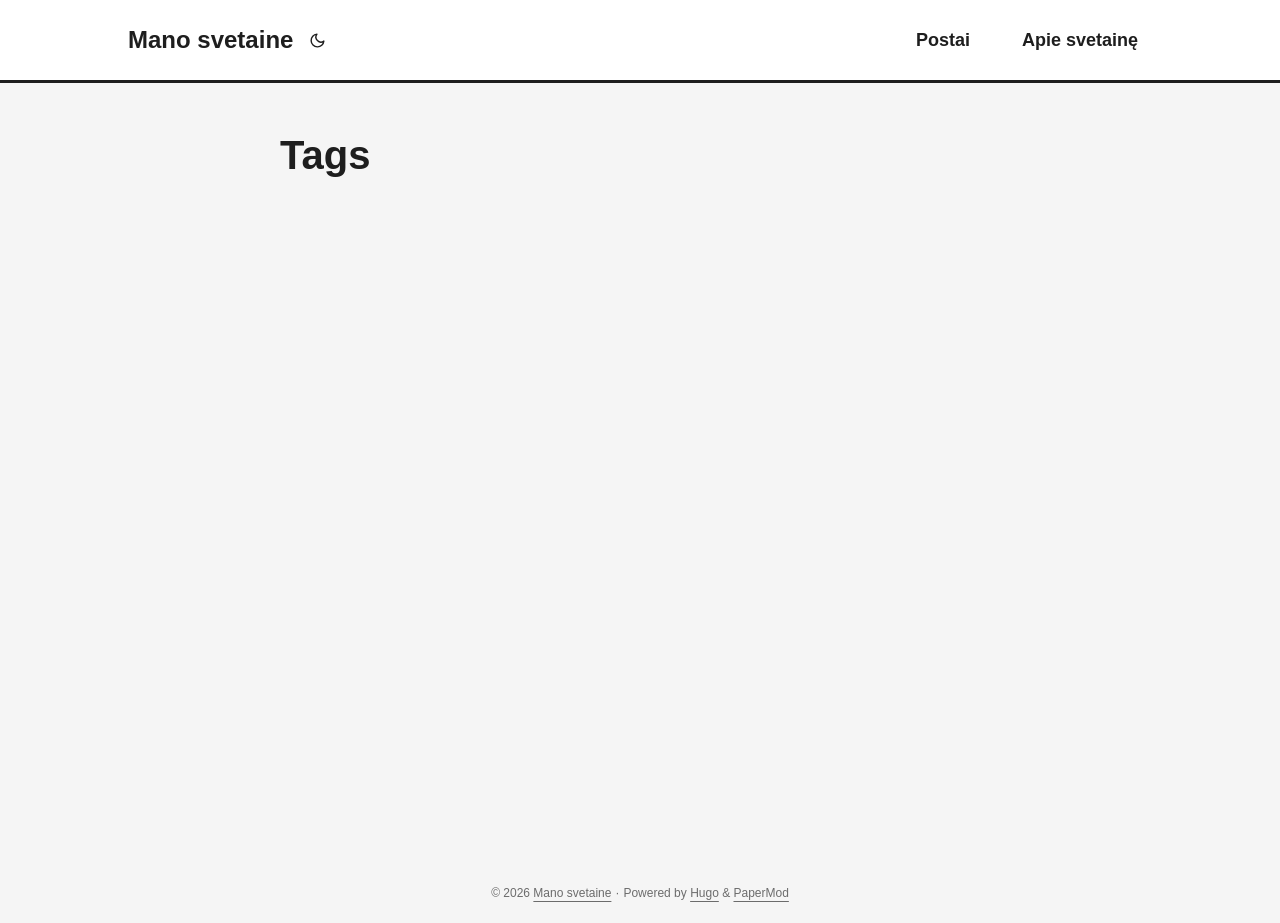
<file: tags/index.html>
<!DOCTYPE html>
<html lang="en" dir="auto" data-theme="auto">

<head><meta charset="utf-8">
<meta http-equiv="X-UA-Compatible" content="IE=edge">
<meta name="viewport" content="width=device-width, initial-scale=1, shrink-to-fit=no">
<meta name="robots" content="index, follow">
<title>Tags | Mano svetaine</title>
<meta name="keywords" content="">
<meta name="description" content="">
<meta name="author" content="">
<link rel="canonical" href="https://A-r-m-i-n-a-S.github.io/tags/">
<link crossorigin="anonymous" href="/assets/css/stylesheet.css" rel="preload stylesheet" as="style">
<link rel="icon" href="https://A-r-m-i-n-a-S.github.io/favicon.ico">
<link rel="icon" type="image/png" sizes="16x16" href="https://A-r-m-i-n-a-S.github.io/favicon-16x16.png">
<link rel="icon" type="image/png" sizes="32x32" href="https://A-r-m-i-n-a-S.github.io/favicon-32x32.png">
<link rel="apple-touch-icon" href="https://A-r-m-i-n-a-S.github.io/apple-touch-icon.png">
<link rel="mask-icon" href="https://A-r-m-i-n-a-S.github.io/safari-pinned-tab.svg">
<meta name="theme-color" content="#2e2e33">
<meta name="msapplication-TileColor" content="#2e2e33">
<link rel="alternate" type="application/rss+xml" href="https://A-r-m-i-n-a-S.github.io/tags/index.xml" title="rss">
<link rel="alternate" hreflang="en" href="https://A-r-m-i-n-a-S.github.io/tags/">
<noscript>
    <style>
        #theme-toggle,
        .top-link {
            display: none;
        }

    </style>
    <style>
        @media (prefers-color-scheme: dark) {
            :root {
                --theme: rgb(29, 30, 32);
                --entry: rgb(46, 46, 51);
                --primary: rgb(218, 218, 219);
                --secondary: rgb(155, 156, 157);
                --tertiary: rgb(65, 66, 68);
                --content: rgb(196, 196, 197);
                --code-block-bg: rgb(46, 46, 51);
                --code-bg: rgb(55, 56, 62);
                --border: rgb(51, 51, 51);
                color-scheme: dark;
            }

            .list {
                background: var(--theme);
            }

            .toc {
                background: var(--entry);
            }
        }

    </style>
</noscript>
<script>
    if (localStorage.getItem("pref-theme") === "dark") {
        document.querySelector("html").dataset.theme = 'dark';
    } else if (localStorage.getItem("pref-theme") === "light") {
       document.querySelector("html").dataset.theme = 'light';
    } else if (window.matchMedia('(prefers-color-scheme: dark)').matches) {
        document.querySelector("html").dataset.theme = 'dark';
    } else {
        document.querySelector("html").dataset.theme = 'light';
    }

</script><meta property="og:url" content="https://A-r-m-i-n-a-S.github.io/tags/">
  <meta property="og:site_name" content="Mano svetaine">
  <meta property="og:title" content="Tags">
  <meta property="og:locale" content="lt">
  <meta property="og:type" content="website">

  <meta name="twitter:card" content="summary">
  <meta name="twitter:title" content="Tags">

</head>
<body class="list" id="top">
    <header class="header">
    <nav class="header-nav">
        <div class="logo">
            <a href="https://A-r-m-i-n-a-S.github.io/" accesskey="h" title="Mano svetaine (Alt + H)">Mano svetaine</a>
            <div class="logo-switches">
                <button id="theme-toggle" class="theme-toggle" accesskey="t" title="(Alt + T)" aria-label="Toggle theme">
                    <svg class="moon" xmlns="http://www.w3.org/2000/svg" width="17" height="17" viewBox="0 0 24 24"
                        fill="none" stroke="currentColor" stroke-width="2" stroke-linecap="round"
                        stroke-linejoin="round">
                        <path d="M21 12.79A9 9 0 1 1 11.21 3 7 7 0 0 0 21 12.79z"></path>
                    </svg>
                    <svg class="sun" xmlns="http://www.w3.org/2000/svg" width="17" height="17" viewBox="0 0 24 24"
                        fill="none" stroke="currentColor" stroke-width="2" stroke-linecap="round"
                        stroke-linejoin="round">
                        <circle cx="12" cy="12" r="5"></circle>
                        <line x1="12" y1="1" x2="12" y2="3"></line>
                        <line x1="12" y1="21" x2="12" y2="23"></line>
                        <line x1="4.22" y1="4.22" x2="5.64" y2="5.64"></line>
                        <line x1="18.36" y1="18.36" x2="19.78" y2="19.78"></line>
                        <line x1="1" y1="12" x2="3" y2="12"></line>
                        <line x1="21" y1="12" x2="23" y2="12"></line>
                        <line x1="4.22" y1="19.78" x2="5.64" y2="18.36"></line>
                        <line x1="18.36" y1="5.64" x2="19.78" y2="4.22"></line>
                    </svg>
                </button>
            </div>
        </div>
        <ul id="menu" class="menu">
            <li>
                <a href="https://A-r-m-i-n-a-S.github.io/posts/" title="Postai">
                    <span>Postai</span>
                </a>
            </li>
            <li>
                <a href="https://A-r-m-i-n-a-S.github.io/about/" title="Apie svetainę">
                    <span>Apie svetainę</span>
                </a>
            </li>
        </ul>
    </nav>
</header>
<main class="main">
<header class="page-header">
    <h1>Tags</h1>
</header>

<ul class="terms-tags">
</ul>
    </main>
    
<footer class="footer">
        <span>&copy; 2026 <a href="https://A-r-m-i-n-a-S.github.io/">Mano svetaine</a></span> · 

    
    
    <span>
        Powered by
        <a href="https://gohugo.io/?utm_source=papermod" rel="noopener" target="_blank">Hugo</a> &
        <a href="https://github.com/adityatelange/hugo-PaperMod/" rel="noopener" target="_blank">PaperMod</a>
    </span>
</footer>
<a href="#top" id="top-link" class="top-link hidden" aria-label="go to top" title="Go to Top (Alt + G)" accesskey="g">
    <svg xmlns="http://www.w3.org/2000/svg" viewBox="0 0 24 24" fill="none" stroke="currentColor" stroke-width="2"
        stroke-linecap="round" stroke-linejoin="round" class="feather feather-chevrons-up">
        <polyline points="17 11 12 6 7 11"></polyline>
        <polyline points="17 18 12 13 7 18"></polyline>
    </svg>
</a>

<script>
    let menu = document.getElementById('menu');
    if (menu) {
        
        const scrollPosition = localStorage.getItem("menu-scroll-position");
        if (scrollPosition) {
            menu.scrollLeft = parseInt(scrollPosition, 10);
        }
        
        menu.onscroll = function () {
            localStorage.setItem("menu-scroll-position", menu.scrollLeft);
        }
    }

    document.querySelectorAll('a[href^="#"]').forEach(anchor => {
        anchor.addEventListener("click", function (e) {
            e.preventDefault();
            var id = this.getAttribute("href").substr(1);
            if (!window.matchMedia('(prefers-reduced-motion: reduce)').matches) {
                document.querySelector(`[id='${decodeURIComponent(id)}']`).scrollIntoView({
                    behavior: "smooth"
                });
            } else {
                document.querySelector(`[id='${decodeURIComponent(id)}']`).scrollIntoView();
            }
            if (id === "top") {
                history.replaceState(null, null, " ");
            } else {
                history.pushState(null, null, `#${id}`);
            }
        });
    });

</script>
<script>
    var toplink = document.getElementById("top-link");
    window.onscroll = function () {
        const scrollThreshold = window.innerHeight;
        if (document.body.scrollTop > scrollThreshold || document.documentElement.scrollTop > scrollThreshold) {
            toplink.classList.remove("hidden");
        } else {
            toplink.classList.add("hidden");
        }
    };

</script>
<script>
    document.getElementById("theme-toggle").addEventListener("click", () => {
        const html = document.querySelector("html");
        if (html.dataset.theme === "dark") {
            html.dataset.theme = 'light';
            localStorage.setItem("pref-theme", 'light');
        } else {
            html.dataset.theme = 'dark';
            localStorage.setItem("pref-theme", 'dark');
        }
    })

</script>
</body>

</html>
</file>
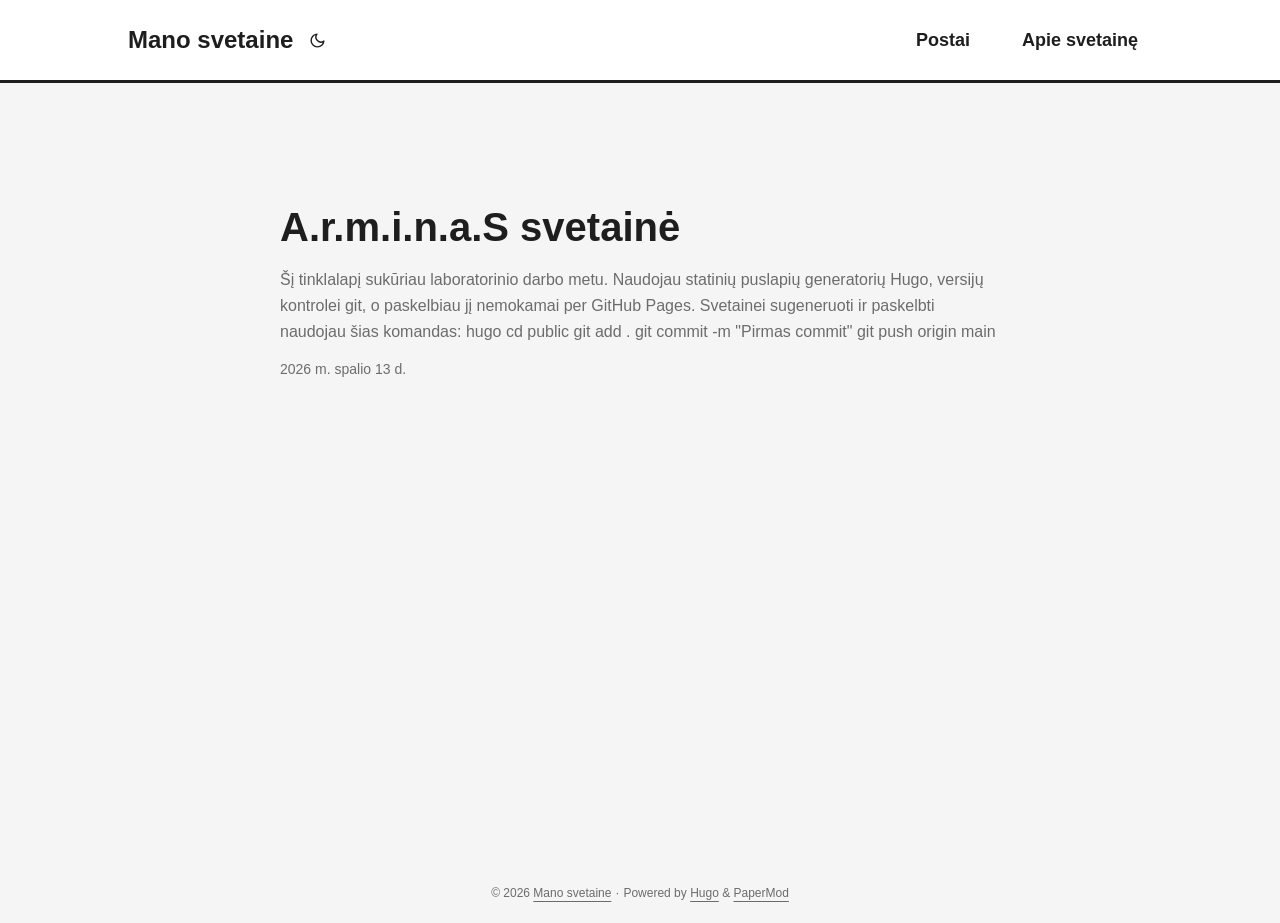
<file: page/1/index.html>
<!DOCTYPE html>
<html lang="lt">
	<head>
		<title>https://A-r-m-i-n-a-S.github.io/</title>
		<link rel="canonical" href="https://A-r-m-i-n-a-S.github.io/">
		<meta charset="utf-8">
		<meta http-equiv="refresh" content="0; url=https://A-r-m-i-n-a-S.github.io/">
	</head>
</html>
</file>
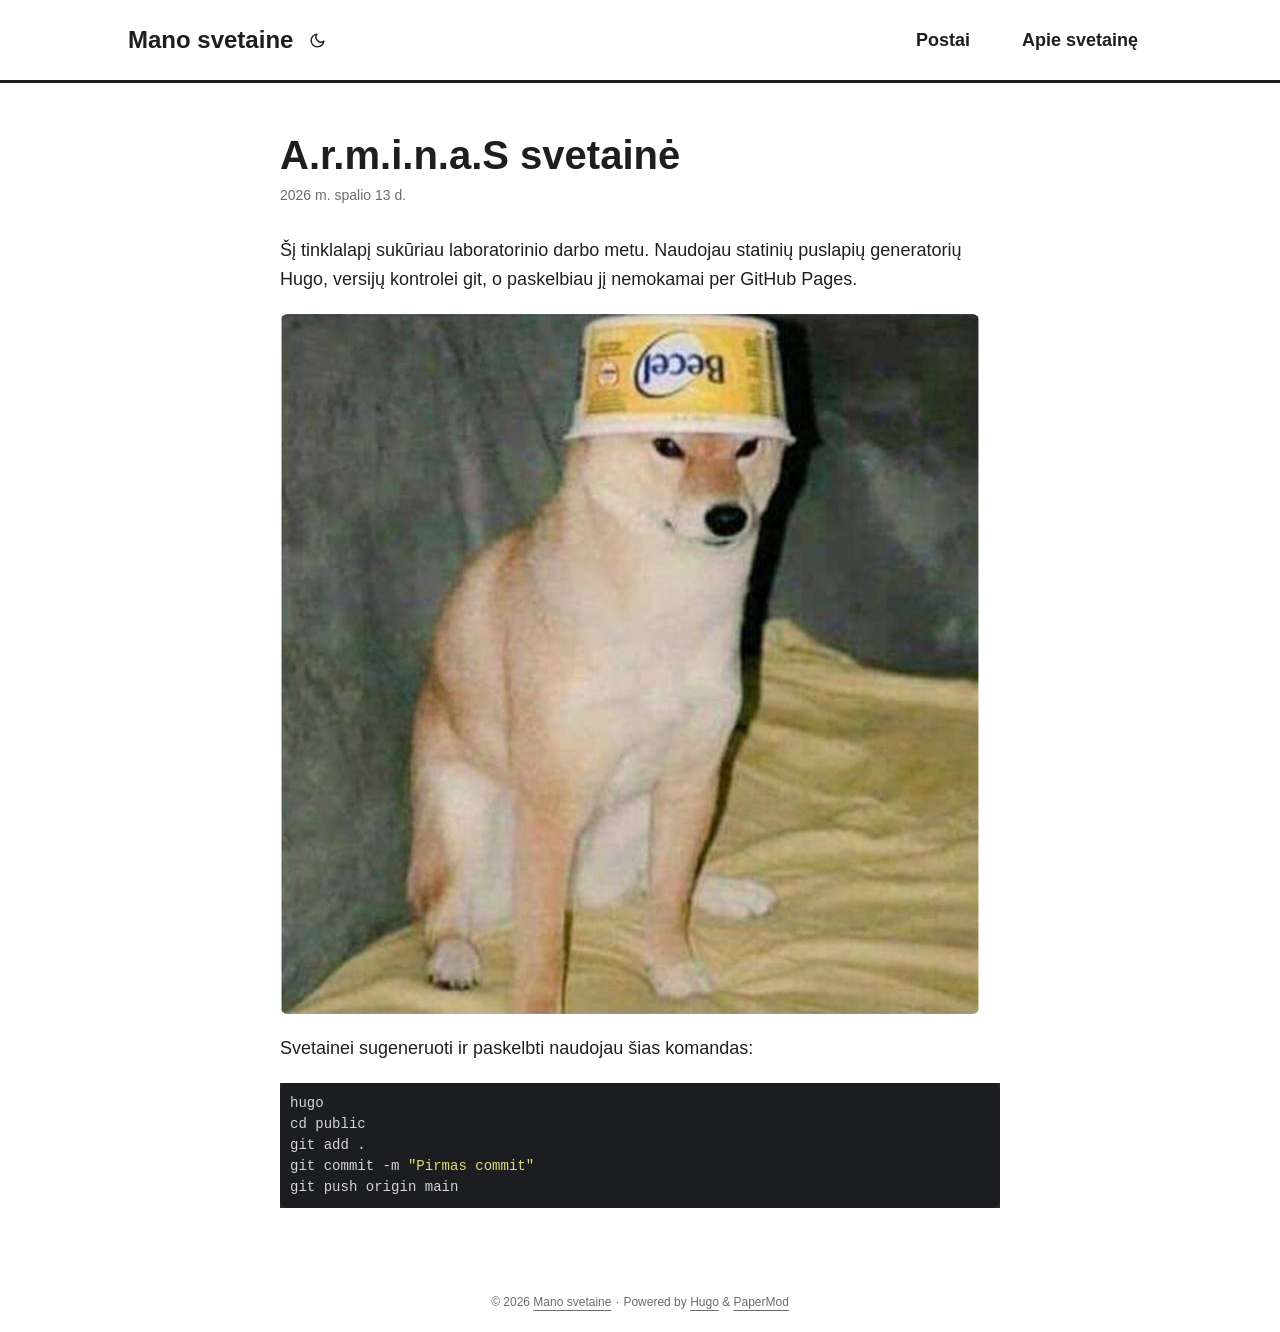
<file: posts/pirmas-postas/index.html>
<!DOCTYPE html>
<html lang="en" dir="auto" data-theme="auto">

<head><meta charset="utf-8">
<meta http-equiv="X-UA-Compatible" content="IE=edge">
<meta name="viewport" content="width=device-width, initial-scale=1, shrink-to-fit=no">
<meta name="robots" content="index, follow">
<title>A.r.m.i.n.a.S svetainė | Mano svetaine</title>
<meta name="keywords" content="">
<meta name="description" content="Šį tinklalapį sukūriau laboratorinio darbo metu. Naudojau statinių puslapių generatorių Hugo, versijų kontrolei git, o paskelbiau jį nemokamai per GitHub Pages.

Svetainei sugeneruoti ir paskelbti naudojau šias komandas:
hugo
cd public
git add .
git commit -m &#34;Pirmas commit&#34;
git push origin main
">
<meta name="author" content="">
<link rel="canonical" href="https://A-r-m-i-n-a-S.github.io/posts/pirmas-postas/">
<link crossorigin="anonymous" href="/assets/css/stylesheet.css" rel="preload stylesheet" as="style">
<link rel="icon" href="https://A-r-m-i-n-a-S.github.io/favicon.ico">
<link rel="icon" type="image/png" sizes="16x16" href="https://A-r-m-i-n-a-S.github.io/favicon-16x16.png">
<link rel="icon" type="image/png" sizes="32x32" href="https://A-r-m-i-n-a-S.github.io/favicon-32x32.png">
<link rel="apple-touch-icon" href="https://A-r-m-i-n-a-S.github.io/apple-touch-icon.png">
<link rel="mask-icon" href="https://A-r-m-i-n-a-S.github.io/safari-pinned-tab.svg">
<meta name="theme-color" content="#2e2e33">
<meta name="msapplication-TileColor" content="#2e2e33">
<link rel="alternate" hreflang="en" href="https://A-r-m-i-n-a-S.github.io/posts/pirmas-postas/">
<noscript>
    <style>
        #theme-toggle,
        .top-link {
            display: none;
        }

    </style>
    <style>
        @media (prefers-color-scheme: dark) {
            :root {
                --theme: rgb(29, 30, 32);
                --entry: rgb(46, 46, 51);
                --primary: rgb(218, 218, 219);
                --secondary: rgb(155, 156, 157);
                --tertiary: rgb(65, 66, 68);
                --content: rgb(196, 196, 197);
                --code-block-bg: rgb(46, 46, 51);
                --code-bg: rgb(55, 56, 62);
                --border: rgb(51, 51, 51);
                color-scheme: dark;
            }

            .list {
                background: var(--theme);
            }

            .toc {
                background: var(--entry);
            }
        }

    </style>
</noscript>
<script>
    if (localStorage.getItem("pref-theme") === "dark") {
        document.querySelector("html").dataset.theme = 'dark';
    } else if (localStorage.getItem("pref-theme") === "light") {
       document.querySelector("html").dataset.theme = 'light';
    } else if (window.matchMedia('(prefers-color-scheme: dark)').matches) {
        document.querySelector("html").dataset.theme = 'dark';
    } else {
        document.querySelector("html").dataset.theme = 'light';
    }

</script><meta property="og:url" content="https://A-r-m-i-n-a-S.github.io/posts/pirmas-postas/">
  <meta property="og:site_name" content="Mano svetaine">
  <meta property="og:title" content="A.r.m.i.n.a.S svetainė">
  <meta property="og:description" content="Šį tinklalapį sukūriau laboratorinio darbo metu. Naudojau statinių puslapių generatorių Hugo, versijų kontrolei git, o paskelbiau jį nemokamai per GitHub Pages.
Svetainei sugeneruoti ir paskelbti naudojau šias komandas:
hugo cd public git add . git commit -m &#34;Pirmas commit&#34; git push origin main">
  <meta property="og:locale" content="lt">
  <meta property="og:type" content="article">
    <meta property="article:section" content="posts">
    <meta property="article:published_time" content="2026-10-13T12:55:57+03:00">
    <meta property="article:modified_time" content="2026-10-13T12:55:57+03:00">

  <meta name="twitter:card" content="summary">
  <meta name="twitter:title" content="A.r.m.i.n.a.S svetainė">
  <meta name="twitter:description" content="Šį tinklalapį sukūriau laboratorinio darbo metu. Naudojau statinių puslapių generatorių Hugo, versijų kontrolei git, o paskelbiau jį nemokamai per GitHub Pages.
Svetainei sugeneruoti ir paskelbti naudojau šias komandas:
hugo cd public git add . git commit -m &#34;Pirmas commit&#34; git push origin main">


<script type="application/ld+json">
{
  "@context": "https://schema.org",
  "@type": "BreadcrumbList",
  "itemListElement": [
    {
      "@type": "ListItem",
      "position":  1 ,
      "name": "Posts",
      "item": "https://A-r-m-i-n-a-S.github.io/posts/"
    }, 
    {
      "@type": "ListItem",
      "position":  2 ,
      "name": "A.r.m.i.n.a.S svetainė",
      "item": "https://A-r-m-i-n-a-S.github.io/posts/pirmas-postas/"
    }
  ]
}
</script>
<script type="application/ld+json">
{
  "@context": "https://schema.org",
  "@type": "BlogPosting",
  "headline": "A.r.m.i.n.a.S svetainė",
  "name": "A.r.m.i.n.a.S svetainė",
  "description": "Šį tinklalapį sukūriau laboratorinio darbo metu. Naudojau statinių puslapių generatorių Hugo, versijų kontrolei git, o paskelbiau jį nemokamai per GitHub Pages.\nSvetainei sugeneruoti ir paskelbti naudojau šias komandas:\nhugo cd public git add . git commit -m \u0026#34;Pirmas commit\u0026#34; git push origin main ",
  "keywords": [
    
  ],
  "articleBody": "Šį tinklalapį sukūriau laboratorinio darbo metu. Naudojau statinių puslapių generatorių Hugo, versijų kontrolei git, o paskelbiau jį nemokamai per GitHub Pages.\nSvetainei sugeneruoti ir paskelbti naudojau šias komandas:\nhugo cd public git add . git commit -m \"Pirmas commit\" git push origin main ",
  "wordCount" : "43",
  "inLanguage": "en",
  "datePublished": "2026-10-13T12:55:57+03:00",
  "dateModified": "2026-10-13T12:55:57+03:00",
  "mainEntityOfPage": {
    "@type": "WebPage",
    "@id": "https://A-r-m-i-n-a-S.github.io/posts/pirmas-postas/"
  },
  "publisher": {
    "@type": "Organization",
    "name": "Mano svetaine",
    "logo": {
      "@type": "ImageObject",
      "url": "https://A-r-m-i-n-a-S.github.io/favicon.ico"
    }
  }
}
</script>
</head>
<body id="top">
    <header class="header">
    <nav class="header-nav">
        <div class="logo">
            <a href="https://A-r-m-i-n-a-S.github.io/" accesskey="h" title="Mano svetaine (Alt + H)">Mano svetaine</a>
            <div class="logo-switches">
                <button id="theme-toggle" class="theme-toggle" accesskey="t" title="(Alt + T)" aria-label="Toggle theme">
                    <svg class="moon" xmlns="http://www.w3.org/2000/svg" width="17" height="17" viewBox="0 0 24 24"
                        fill="none" stroke="currentColor" stroke-width="2" stroke-linecap="round"
                        stroke-linejoin="round">
                        <path d="M21 12.79A9 9 0 1 1 11.21 3 7 7 0 0 0 21 12.79z"></path>
                    </svg>
                    <svg class="sun" xmlns="http://www.w3.org/2000/svg" width="17" height="17" viewBox="0 0 24 24"
                        fill="none" stroke="currentColor" stroke-width="2" stroke-linecap="round"
                        stroke-linejoin="round">
                        <circle cx="12" cy="12" r="5"></circle>
                        <line x1="12" y1="1" x2="12" y2="3"></line>
                        <line x1="12" y1="21" x2="12" y2="23"></line>
                        <line x1="4.22" y1="4.22" x2="5.64" y2="5.64"></line>
                        <line x1="18.36" y1="18.36" x2="19.78" y2="19.78"></line>
                        <line x1="1" y1="12" x2="3" y2="12"></line>
                        <line x1="21" y1="12" x2="23" y2="12"></line>
                        <line x1="4.22" y1="19.78" x2="5.64" y2="18.36"></line>
                        <line x1="18.36" y1="5.64" x2="19.78" y2="4.22"></line>
                    </svg>
                </button>
            </div>
        </div>
        <ul id="menu" class="menu">
            <li>
                <a href="https://A-r-m-i-n-a-S.github.io/posts/" title="Postai">
                    <span>Postai</span>
                </a>
            </li>
            <li>
                <a href="https://A-r-m-i-n-a-S.github.io/about/" title="Apie svetainę">
                    <span>Apie svetainę</span>
                </a>
            </li>
        </ul>
    </nav>
</header>
<main class="main">

<article class="post-single">
  <header class="post-header">
    
    <h1 class="post-title entry-hint-parent">
      A.r.m.i.n.a.S svetainė
    </h1>
    <div class="post-meta">

<span title='2026-10-13 12:55:57 +0300 EEST'>2026 m. spalio 13 d.</span>

</div>
  </header> 
  <div class="post-content md-content"><p>Šį tinklalapį sukūriau laboratorinio darbo metu. Naudojau statinių puslapių generatorių Hugo, versijų kontrolei git, o paskelbiau jį nemokamai per GitHub Pages.</p>
<p><img alt="Mano pirmojo posto paveiksliukas" loading="lazy" src="/images/ButhaDuog.jpg"></p>
<p>Svetainei sugeneruoti ir paskelbti naudojau šias komandas:</p>
<div class="highlight"><pre tabindex="0" style="color:#f8f8f2;background-color:#272822;-moz-tab-size:4;-o-tab-size:4;tab-size:4;-webkit-text-size-adjust:none;"><code class="language-bash" data-lang="bash"><span style="display:flex;"><span>hugo
</span></span><span style="display:flex;"><span>cd public
</span></span><span style="display:flex;"><span>git add .
</span></span><span style="display:flex;"><span>git commit -m <span style="color:#e6db74">&#34;Pirmas commit&#34;</span>
</span></span><span style="display:flex;"><span>git push origin main
</span></span></code></pre></div>

  </div>

  <footer class="post-footer">
    <ul class="post-tags">
    </ul>
  </footer>
</article>
    </main>
    
<footer class="footer">
        <span>&copy; 2026 <a href="https://A-r-m-i-n-a-S.github.io/">Mano svetaine</a></span> · 

    
    
    <span>
        Powered by
        <a href="https://gohugo.io/?utm_source=papermod" rel="noopener" target="_blank">Hugo</a> &
        <a href="https://github.com/adityatelange/hugo-PaperMod/" rel="noopener" target="_blank">PaperMod</a>
    </span>
</footer>
<a href="#top" id="top-link" class="top-link hidden" aria-label="go to top" title="Go to Top (Alt + G)" accesskey="g">
    <svg xmlns="http://www.w3.org/2000/svg" viewBox="0 0 24 24" fill="none" stroke="currentColor" stroke-width="2"
        stroke-linecap="round" stroke-linejoin="round" class="feather feather-chevrons-up">
        <polyline points="17 11 12 6 7 11"></polyline>
        <polyline points="17 18 12 13 7 18"></polyline>
    </svg>
</a>

<script>
    let menu = document.getElementById('menu');
    if (menu) {
        
        const scrollPosition = localStorage.getItem("menu-scroll-position");
        if (scrollPosition) {
            menu.scrollLeft = parseInt(scrollPosition, 10);
        }
        
        menu.onscroll = function () {
            localStorage.setItem("menu-scroll-position", menu.scrollLeft);
        }
    }

    document.querySelectorAll('a[href^="#"]').forEach(anchor => {
        anchor.addEventListener("click", function (e) {
            e.preventDefault();
            var id = this.getAttribute("href").substr(1);
            if (!window.matchMedia('(prefers-reduced-motion: reduce)').matches) {
                document.querySelector(`[id='${decodeURIComponent(id)}']`).scrollIntoView({
                    behavior: "smooth"
                });
            } else {
                document.querySelector(`[id='${decodeURIComponent(id)}']`).scrollIntoView();
            }
            if (id === "top") {
                history.replaceState(null, null, " ");
            } else {
                history.pushState(null, null, `#${id}`);
            }
        });
    });

</script>
<script>
    var toplink = document.getElementById("top-link");
    window.onscroll = function () {
        const scrollThreshold = window.innerHeight;
        if (document.body.scrollTop > scrollThreshold || document.documentElement.scrollTop > scrollThreshold) {
            toplink.classList.remove("hidden");
        } else {
            toplink.classList.add("hidden");
        }
    };

</script>
<script>
    document.getElementById("theme-toggle").addEventListener("click", () => {
        const html = document.querySelector("html");
        if (html.dataset.theme === "dark") {
            html.dataset.theme = 'light';
            localStorage.setItem("pref-theme", 'light');
        } else {
            html.dataset.theme = 'dark';
            localStorage.setItem("pref-theme", 'dark');
        }
    })

</script>
</body>

</html>
</file>
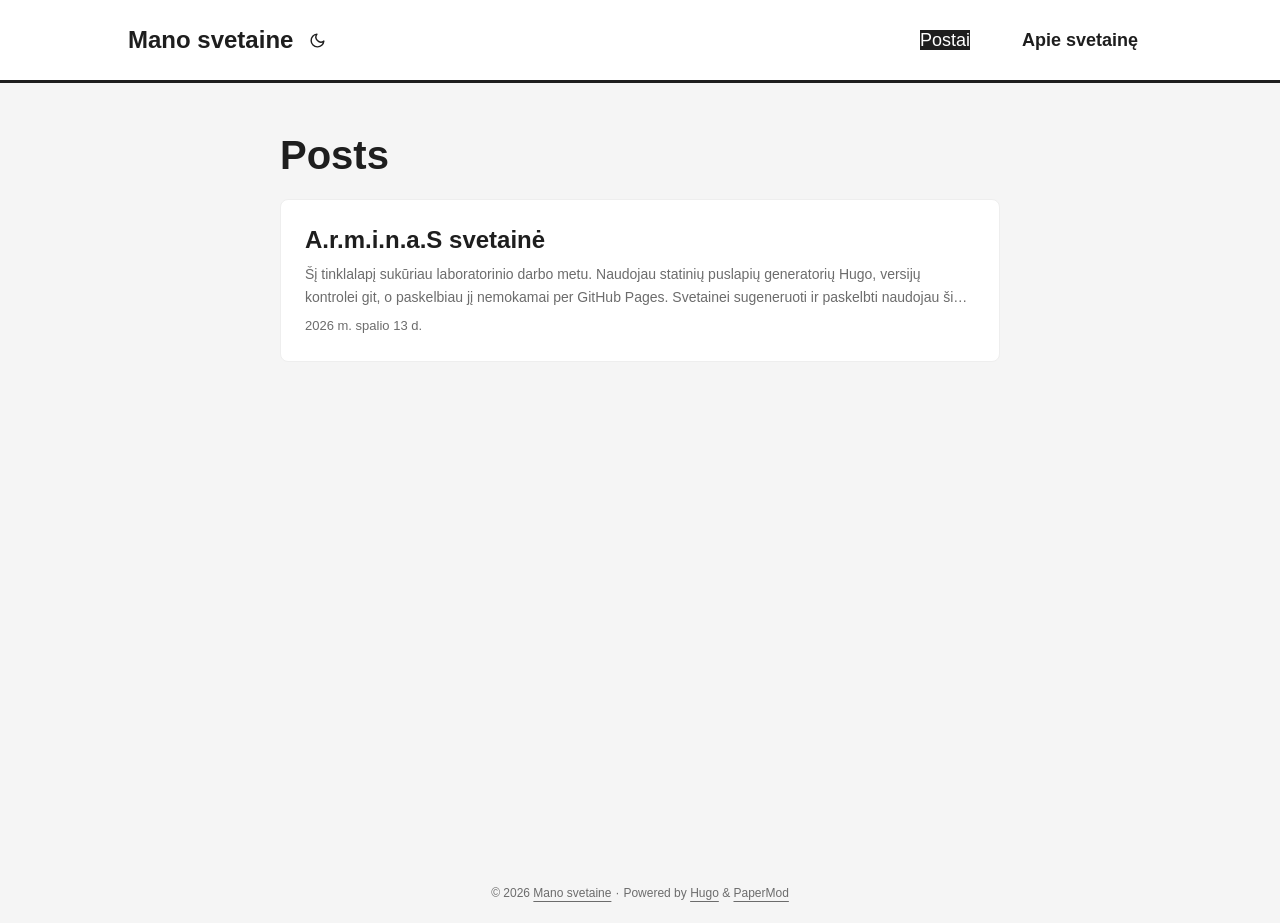
<file: posts/page/1/index.html>
<!DOCTYPE html>
<html lang="lt">
	<head>
		<title>https://A-r-m-i-n-a-S.github.io/posts/</title>
		<link rel="canonical" href="https://A-r-m-i-n-a-S.github.io/posts/">
		<meta charset="utf-8">
		<meta http-equiv="refresh" content="0; url=https://A-r-m-i-n-a-S.github.io/posts/">
	</head>
</html>
</file>
<file: assets/css/stylesheet.css>
/*
  PaperMod v8+
  License: MIT https://github.com/adityatelange/hugo-PaperMod/blob/master/LICENSE
  Copyright (c) 2020 nanxiaobei and adityatelange
  Copyright (c) 2021-2026 adityatelange
*/
:root{--gap:24px;--content-gap:20px;--nav-width:1024px;--main-width:720px;--header-height:60px;--footer-height:60px;--radius:8px;--theme:rgb(255, 255, 255);--entry:rgb(255, 255, 255);--primary:rgb(30, 30, 30);--secondary:rgb(108, 108, 108);--tertiary:rgb(214, 214, 214);--content:rgb(31, 31, 31);--code-block-bg:rgb(28, 29, 33);--code-bg:rgb(245, 245, 245);--border:rgb(238, 238, 238);color-scheme:light}:root[data-theme=dark]{--theme:rgb(29, 30, 32);--entry:rgb(46, 46, 51);--primary:rgb(218, 218, 219);--secondary:rgb(155, 156, 157);--tertiary:rgb(65, 66, 68);--content:rgb(196, 196, 197);--code-block-bg:rgb(46, 46, 51);--code-bg:rgb(55, 56, 62);--border:rgb(51, 51, 51);color-scheme:dark}.list{background:var(--code-bg)}[data-theme=dark] .list{background:var(--theme)}*,::after,::before{box-sizing:border-box}html{-webkit-tap-highlight-color:transparent;overflow-y:scroll;-webkit-text-size-adjust:100%;text-size-adjust:100%}a,button,body,h1,h2,h3,h4,h5,h6{color:var(--primary)}body{font-family:-apple-system,BlinkMacSystemFont,segoe ui,Roboto,Oxygen,Ubuntu,Cantarell,open sans,helvetica neue,sans-serif;font-size:18px;line-height:1.6;word-break:break-word;background:var(--theme)}article,aside,figcaption,figure,footer,header,hgroup,main,nav,section,table{display:block}h1,h2,h3,h4,h5,h6{line-height:1.2}h1,h2,h3,h4,h5,h6,p{margin-top:0;margin-bottom:0}ul{padding:0}a{text-decoration:none}body,figure,ul{margin:0}table{width:100%;border-collapse:collapse;border-spacing:0;overflow-x:auto;word-break:keep-all}button,input,textarea{padding:0;font:inherit;background:0 0;border:0}input,textarea{outline:0}button,input[type=button],input[type=submit]{cursor:pointer}input:-webkit-autofill,textarea:-webkit-autofill{box-shadow:0 0 0 50px var(--theme)inset}img{display:block;max-width:100%}.not-found{position:absolute;left:0;right:0;display:flex;align-items:center;justify-content:center;height:80%;font-size:160px;font-weight:700}.archive-posts{width:100%;font-size:16px}.archive-year{margin-top:40px}.archive-year:not(:last-of-type){border-bottom:2px solid var(--border)}.archive-month{display:flex;align-items:flex-start;padding:10px 0}.archive-month-header{margin:25px 0;width:200px}.archive-month:not(:last-of-type){border-bottom:1px solid var(--border)}.archive-entry{position:relative;padding:5px;margin:10px 0}.archive-entry-title{margin:5px 0;font-weight:400}.archive-count,.archive-meta{color:var(--secondary);font-size:14px}.footer,.top-link{font-size:12px;color:var(--secondary)}.footer{max-width:calc(var(--main-width) + var(--gap) * 2);margin:auto;padding:calc((var(--footer-height) - var(--gap))/2)var(--gap);text-align:center;line-height:24px}.footer span{margin-inline-start:1px;margin-inline-end:1px}.footer span:last-child{white-space:nowrap}.footer a{color:inherit;text-underline-offset:.25rem;text-decoration:underline}.top-link{position:fixed;bottom:4rem;right:2rem;z-index:99;background:var(--tertiary);width:2.5rem;height:2.5rem;padding:10px;border-radius:64px;transition:visibility .3s,opacity .3s cubic-bezier(.4,0,1,1)}.hidden{visibility:hidden;opacity:0}.top-link,.top-link svg{filter:drop-shadow(0 0 0 var(--theme))}.footer a:hover,.top-link:hover{color:var(--primary)}.header-nav{display:flex;flex-wrap:wrap;justify-content:space-between;max-width:calc(var(--nav-width) + var(--gap) * 2);margin:auto;line-height:var(--header-height);padding:0 var(--gap);column-gap:var(--gap)}.header-nav a{display:block}.logo,.menu{display:flex}.logo{align-items:center;column-gap:.55rem;flex-wrap:wrap}.logo a{font-size:24px;font-weight:700;display:flex;align-items:center;column-gap:.55rem}.logo a img,.logo a svg{pointer-events:none;border-radius:6px}.theme-toggle{padding:0 .4rem}[data-theme=dark] .moon{display:none}[data-theme=light] .sun{display:none}.logo-switches{display:inline-flex;gap:.4rem;align-items:inherit;min-height:stretch;flex-wrap:inherit}.logo-switches>*{min-height:inherit;align-items:center;display:inline-flex}.nav-sep{color:var(--secondary)}.lang-menu *{display:inherit;min-height:inherit;align-items:inherit}.lang-menu a{font-size:1rem;font-weight:500;padding:0 .4rem;display:inline-flex}.menu{list-style:none;word-break:keep-all;overflow-x:auto;white-space:nowrap;column-gap:var(--gap)}.menu a{font-size:16px}.menu .active{font-weight:500;text-decoration:underline;text-underline-offset:.3rem;text-decoration-thickness:2px}.main{position:relative;min-height:calc(100vh - var(--header-height) - var(--footer-height));max-width:calc(var(--main-width) + var(--gap) * 2);margin:auto;padding:var(--gap)}.page-header h1{font-size:40px}.pagination{display:flex}.pagination a{color:var(--theme);font-size:13px;line-height:36px;background:var(--primary);border-radius:calc(36px/2);padding:0 16px}.pagination .next{margin-inline-start:auto}.social-icons a{display:inline-flex;padding:10px}.social-icons a svg{height:26px;width:26px}code{direction:ltr}div.highlight,pre{position:relative}.copy-code{display:none;position:absolute;top:4px;right:4px;color:rgba(255,255,255,.8);background:rgba(78,78,78,.8);border-radius:var(--radius);padding:0 5px;font-size:14px;user-select:none}div.highlight:hover .copy-code,pre:hover .copy-code{display:block}.md-content h3,.md-content h4,.md-content h5,.md-content h6{margin:24px 0 16px}.md-content h1{margin:40px auto 32px;font-size:40px}.md-content h2{margin:32px auto 24px;font-size:32px}.md-content h3{font-size:24px}.md-content h4{font-size:16px}.md-content h5{font-size:14px}.md-content h6{font-size:12px}.md-content a:not(.anchor){text-underline-offset:.3rem;text-decoration:underline}.md-content del{text-decoration:line-through}.md-content dl:not(:last-child),.md-content ol:not(:last-child),.md-content p:not(:last-child),.md-content figure:not(:last-child),.md-content ul:not(:last-child){margin-bottom:var(--content-gap)}.md-content ol,.md-content ul{padding-inline-start:1.25rem}.md-content li{margin-top:.3rem}.md-content li p{margin-bottom:0}.md-content dl{display:flex;flex-wrap:wrap;margin:0}.md-content dt{width:25%;font-weight:700}.md-content dd{width:75%;margin-inline-start:0;padding-inline-start:10px}.md-content dd~dd,.md-content dt~dt{margin-top:10px}.md-content table{margin-bottom:var(--content-gap)}.md-content table th,.md-content table:not(.highlighttable,.highlight table,.gist .highlight) td{min-width:80px;padding:6px 13px;line-height:1.5;border:1px solid var(--border)}.md-content table th{text-align:start}.md-content table:not(.highlighttable) td code:only-child{margin:auto 0}.md-content .highlight table{border-radius:var(--radius)}.md-content .highlight:not(table){margin-bottom:var(--content-gap);background:var(--code-block-bg)!important;border-radius:var(--radius);direction:ltr}.md-content li>.highlight{margin-inline-end:0}.md-content ul pre{margin-inline-start:calc(var(--gap) * -2)}.md-content .highlight pre{margin:0}.md-content .highlighttable{table-layout:fixed}.md-content .highlighttable td:first-child{width:40px}.md-content .highlighttable td .linenodiv{padding-inline-end:0!important}.md-content .highlighttable td .highlight,.md-content .highlighttable td .linenodiv pre{margin-bottom:0}.post-content code{padding:.2rem .3rem;font-size:.78em;line-height:1.5;background:var(--code-bg);border-radius:.2rem}.md-content pre code{display:grid;margin:auto 0;padding:10px;color:#d5d5d6;background:var(--code-block-bg)!important;border-radius:var(--radius);overflow-x:auto;word-break:break-all}.md-content blockquote{margin:1rem 0;padding-inline-start:1rem;border-inline-start:.3rem solid var(--content)}.md-content hr{margin:30px 0;height:2px;background:var(--tertiary);border:0}.md-content iframe{max-width:100%}.md-content img{border-radius:var(--radius);margin:1rem 0}.md-content img[src*="#center"]{margin:1rem auto}.md-content figure.align-center{text-align:center}.md-content figure>figcaption{color:var(--primary);font-size:16px;font-weight:700;margin:8px 0 16px}.md-content figure>figcaption>p{color:var(--secondary);font-size:14px;font-weight:400}.md-content h1:hover .anchor,.md-content h2:hover .anchor,.md-content h3:hover .anchor,.md-content h4:hover .anchor,.md-content h5:hover .anchor,.md-content h6:hover .anchor{display:inline-flex;color:var(--secondary);margin-inline-start:.5em;font-weight:500;user-select:none}.anchor:hover{color:var(--content)!important}.md-content img.in-text{display:inline;margin:auto}mark{border-radius:2px;padding:0 2px}audio{display:block;width:100%;border:1px solid var(--border);border-radius:var(--radius);overflow:hidden;height:2.5rem;margin-bottom:var(--content-gap)}audio::-webkit-media-controls-enclosure{border-radius:0}video{border:1px solid var(--code-bg);border-radius:var(--radius);max-width:100%}.first-entry{position:relative;display:flex;flex-direction:column;justify-content:center;min-height:320px;margin:var(--gap)0 calc(var(--gap) * 2)}.first-entry .entry-header{overflow:hidden;display:-webkit-box;-webkit-box-orient:vertical;-webkit-line-clamp:3}.first-entry .entry-header h1{font-size:34px;line-height:1.3}.first-entry .entry-header h2{font-size:40px}.first-entry .entry-content{margin:14px 0;font-size:16px;-webkit-line-clamp:3}.first-entry .entry-footer{font-size:14px}.home-info .entry-content{--content-gap:0.5rem;-webkit-line-clamp:unset;margin:0}.home-info .social-icons a:first-of-type{padding-inline-start:0}.post-entry{position:relative;margin-bottom:var(--gap);padding:var(--gap);background:var(--entry);border-radius:var(--radius);transition:transform .25s ease;border:1px solid var(--border)}.post-entry:hover,.post-entry:focus-within{transform:translateY(-2px);border-color:var(--tertiary)}.tag-entry .entry-cover{display:none}.entry-header h2{font-size:24px;line-height:1.3}.entry-content{margin:8px 0;color:var(--secondary);font-size:14px;line-height:1.6;overflow:hidden;display:-webkit-box;-webkit-box-orient:vertical;-webkit-line-clamp:2}.home-info .entry-content p{margin-block-start:1em;margin-block-end:1em}.entry-footer{color:var(--secondary);font-size:13px}.entry-link{position:absolute;left:0;right:0;top:0;bottom:0;border-radius:var(--radius)}.entry-hint{color:var(--secondary)}.entry-hint-parent{display:flex;justify-content:space-between}.entry-cover{font-size:14px;margin-bottom:var(--gap);text-align:center;display:flex;flex-direction:column;gap:.5rem}.entry-cover img{border-radius:var(--radius);width:100%;height:auto}.entry-cover a{text-underline-offset:.3rem;text-decoration:underline}.page-header,.post-header{margin:24px auto var(--content-gap)}.post-title{font-size:40px}.post-description{margin-top:10px}.post-meta{margin-top:5px}.post-meta,.breadcrumbs{color:var(--secondary);font-size:14px}.breadcrumbs{display:flex;flex-wrap:wrap;align-items:center;gap:.2rem}.breadcrumbs a{font-size:16px}.breadcrumbs svg{height:1em}.i18n_list{display:inline-flex}.post-meta .i18n_list li{list-style:none;margin:auto 3px}.post-meta a,.toc a:hover{text-underline-offset:.3rem;text-decoration:underline}.post-meta a{color:var(--secondary);text-decoration-style:dotted}details.toc{margin-bottom:var(--content-gap);background:var(--code-bg);border-radius:var(--radius);border:1px solid var(--border)}[data-theme=dark] details.toc{background:var(--entry)}details.toc summary{padding:.3rem 1.2rem;border-radius:var(--radius)}details summary{cursor:pointer;display:list-item;width:100%;margin-inline-start:0;user-select:none}details .title{display:inline;font-weight:500;margin-inline-start:.2rem}details{interpolate-size:allow-keywords}details::details-content{height:0;opacity:0;overflow:clip;transition:height 150ms ease,opacity 150ms ease,content-visibility 150ms allow-discrete}details[open]::details-content{height:auto;opacity:1}details .inner{margin:0 2.4rem;padding-bottom:.6rem}details li ul{margin-inline-start:var(--gap)}.post-content{color:var(--content);margin:30px 0}.post-footer{margin-top:var(--content-gap)}.post-footer>*{margin-bottom:10px}.post-tags{display:flex;flex-wrap:wrap;gap:10px}.post-tags li{display:inline-block}.post-tags a,.share-buttons,.paginav{border-radius:var(--radius);background:var(--code-bg);border:1px solid var(--border)}.post-tags a{display:block;padding:0 14px;color:var(--secondary);font-size:14px;line-height:34px;background:var(--code-bg)}.post-tags a:hover,.paginav a:hover{background:var(--border)}.share-buttons{padding:10px;display:flex;justify-content:center;overflow-x:auto;gap:10px}.share-buttons li,.share-buttons a{display:inline-flex}.share-buttons a:not(:last-of-type){margin-inline-end:12px}.paginav{display:flex;line-height:1.2}.paginav .title{letter-spacing:1px;text-transform:uppercase;font-size:.8rem;color:var(--secondary)}.paginav a{width:50%;display:flex;flex-direction:column;gap:.5rem;padding:.8rem;border-radius:var(--radius)}.paginav span:hover:not(.title){text-underline-offset:.2rem;text-decoration:underline}.paginav .next{margin-inline-start:auto;text-align:right}[dir=rtl] .paginav .next{text-align:left}h1>a>svg{display:inline}.buttons,.main .profile{display:flex;justify-content:center}.main .profile{align-items:center;min-height:calc(100vh - var(--header-height) - var(--footer-height) - (var(--gap) * 2));text-align:center}.profile .profile_inner{display:flex;flex-direction:column;align-items:center;gap:1rem}.profile img{border-radius:50%}.buttons{flex-wrap:wrap;max-width:400px;gap:1rem}.button{background:var(--tertiary);border-radius:var(--radius);padding:.4rem .8rem}.searchbox input{padding:4px 10px;width:100%;color:var(--primary);font-weight:700;border:2px solid var(--tertiary);border-radius:var(--radius)}.searchResults li{list-style:none;border-radius:var(--radius);padding:10px 15px;position:relative;font-weight:500;display:flex;align-items:center;justify-content:space-between;background:var(--entry);transition:transform .25s ease;border:1px solid var(--border)}.searchResults{margin:var(--content-gap)0;width:100%;display:flex;flex-direction:column;gap:10px}.searchResults li:hover,.searchResults li:focus-within{transform:translateY(-2px);border-color:var(--tertiary)}.searchResults li .entry-link:focus{outline:2px solid var(--secondary);outline-offset:-2px}.terms-tags{display:flex;flex-wrap:wrap;gap:1em;margin-top:var(--content-gap)}.terms-tags li{display:inline-block;font-weight:500}.terms-tags a{display:block;padding:4px 10px;background:var(--tertiary);border-radius:var(--radius);transition:transform .1s}.bg{color:#cad3f5;background-color:#24273a}.chroma{color:#cad3f5;background-color:#24273a}.chroma .err{color:#ed8796}.chroma .lnlinks{outline:none;text-decoration:none;color:inherit}.chroma .lntd{vertical-align:top;padding:0;margin:0;border:0}.chroma .lntable{border-spacing:0;padding:0;margin:0;border:0}.chroma .hl{background-color:#474733}.chroma .lnt{white-space:pre;-webkit-user-select:none;user-select:none;margin-right:.4em;padding:0 .4em;color:#8087a2}.chroma .ln{white-space:pre;-webkit-user-select:none;user-select:none;margin-right:.4em;padding:0 .4em;color:#8087a2}.chroma .line{display:flex}.chroma .k{color:#c6a0f6}.chroma .kc{color:#f5a97f}.chroma .kd{color:#ed8796}.chroma .kn{color:#8bd5ca}.chroma .kp{color:#c6a0f6}.chroma .kr{color:#c6a0f6}.chroma .kt{color:#ed8796}.chroma .na{color:#8aadf4}.chroma .nb{color:#91d7e3}.chroma .bp{color:#91d7e3}.chroma .nc{color:#eed49f}.chroma .no{color:#eed49f}.chroma .nd{color:#8aadf4;font-weight:700}.chroma .ni{color:#8bd5ca}.chroma .ne{color:#f5a97f}.chroma .nf{color:#8aadf4}.chroma .fm{color:#8aadf4}.chroma .nl{color:#91d7e3}.chroma .nn{color:#f5a97f}.chroma .py{color:#f5a97f}.chroma .nt{color:#c6a0f6}.chroma .nv{color:#f4dbd6}.chroma .vc{color:#f4dbd6}.chroma .vg{color:#f4dbd6}.chroma .vi{color:#f4dbd6}.chroma .vm{color:#f4dbd6}.chroma .s{color:#a6da95}.chroma .sa{color:#ed8796}.chroma .sb{color:#a6da95}.chroma .sc{color:#a6da95}.chroma .dl{color:#8aadf4}.chroma .sd{color:#6e738d}.chroma .s2{color:#a6da95}.chroma .se{color:#8aadf4}.chroma .sh{color:#6e738d}.chroma .si{color:#a6da95}.chroma .sx{color:#a6da95}.chroma .sr{color:#8bd5ca}.chroma .s1{color:#a6da95}.chroma .ss{color:#a6da95}.chroma .m{color:#f5a97f}.chroma .mb{color:#f5a97f}.chroma .mf{color:#f5a97f}.chroma .mh{color:#f5a97f}.chroma .mi{color:#f5a97f}.chroma .il{color:#f5a97f}.chroma .mo{color:#f5a97f}.chroma .o{color:#91d7e3;font-weight:700}.chroma .ow{color:#91d7e3;font-weight:700}.chroma .c{color:#6e738d;font-style:italic}.chroma .ch{color:#6e738d;font-style:italic}.chroma .cm{color:#6e738d;font-style:italic}.chroma .c1{color:#6e738d;font-style:italic}.chroma .cs{color:#6e738d;font-style:italic}.chroma .cp{color:#6e738d;font-style:italic}.chroma .cpf{color:#6e738d;font-weight:700;font-style:italic}.chroma .gd{color:#ed8796;background-color:#363a4f}.chroma .ge{font-style:italic}.chroma .gr{color:#ed8796}.chroma .gh{color:#f5a97f;font-weight:700}.chroma .gi{color:#a6da95;background-color:#363a4f}.chroma .gs{font-weight:700}.chroma .gu{color:#f5a97f;font-weight:700}.chroma .gt{color:#ed8796}.chroma .gl{text-decoration:underline}.chroma{background-color:unset!important}.chroma .hl{display:flex}.chroma .lnt{padding:0 0 0 12px}.highlight pre.chroma code{padding:8px 0}.highlight pre.chroma .line .cl,.chroma .ln{padding:0 10px}.chroma .lntd:last-of-type{width:100%}@media screen and (max-width:768px){:root{--gap:14px}.profile img{transform:scale(.85)}.first-entry{min-height:260px}.archive-month{flex-direction:column}.archive-year{margin-top:20px}.footer{padding:calc((var(--footer-height) - var(--gap) - 10px)/2)var(--gap)}}@media screen and (max-width:900px){.list .top-link{transform:translateY(-5rem)}}@media screen and (max-width:340px){.share-buttons{justify-content:unset}}@media(prefers-reduced-motion){.terms-tags a:active,.button:active,.post-entry:active,.top-link,.searchResults .focus,.searchResults li:active{transform:none}}.header{background:var(--entry);border-bottom:3px solid var(--primary);padding:4px 0}#menu a{padding:6px 14px;border-radius:8px;font-weight:600;font-size:18px;transition:background .2s,color .2s}#menu a:hover{background:var(--primary);color:var(--theme)}#menu .active{background:var(--primary);color:var(--theme);border-bottom:none}
</file>
